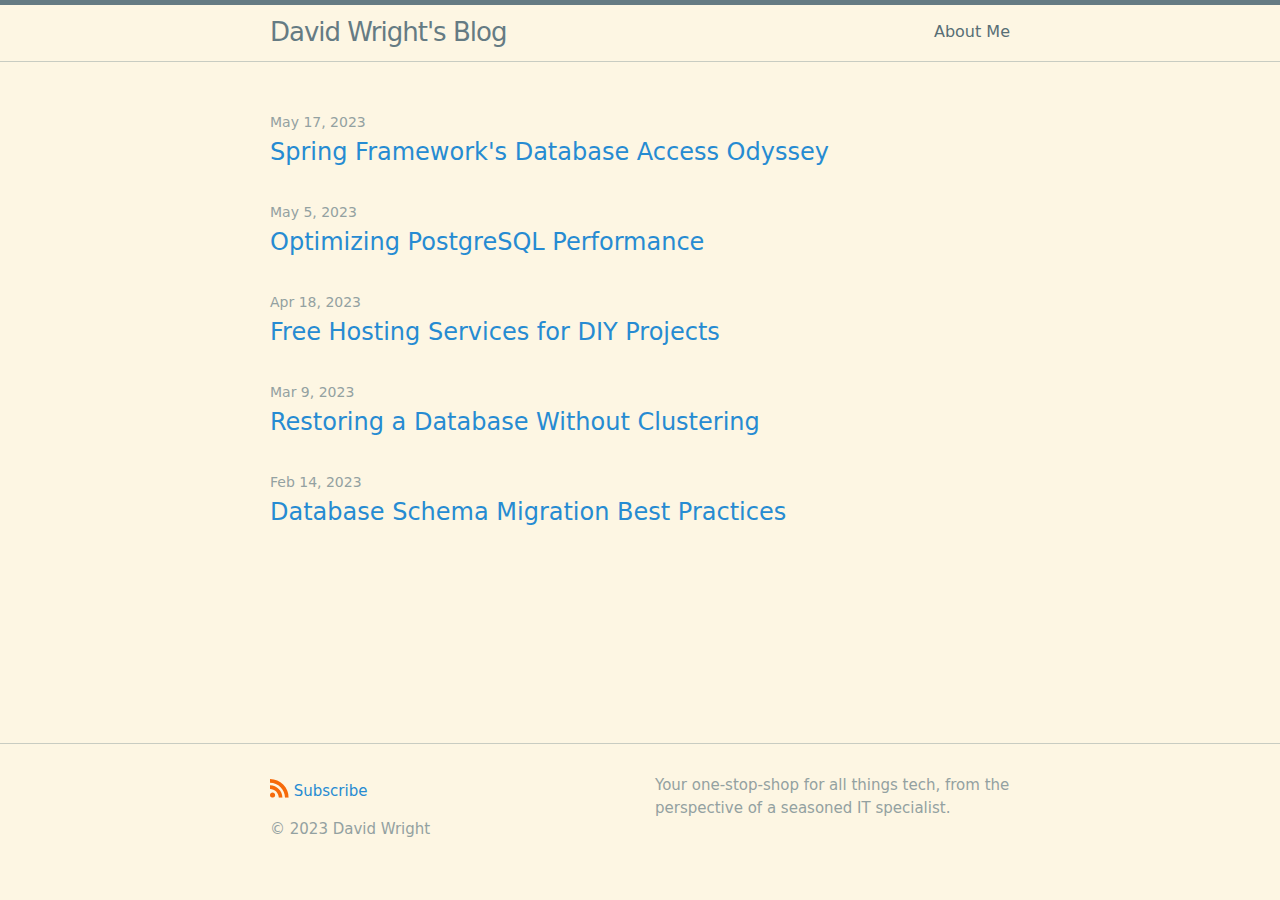
<file: index.html>
<!DOCTYPE html>
<html lang="en"><head>
  <meta charset="utf-8">
  <meta http-equiv="X-UA-Compatible" content="IE=edge">
  <meta name="viewport" content="width=device-width, initial-scale=1"><!-- Begin Jekyll SEO tag v2.8.0 -->
<title>David Wright’s Blog | Your one-stop-shop for all things tech, from the perspective of a seasoned IT specialist.</title>
<meta name="generator" content="Jekyll v4.3.2" />
<meta property="og:title" content="David Wright’s Blog" />
<meta name="author" content="David Wright" />
<meta property="og:locale" content="en_US" />
<meta name="description" content="Your one-stop-shop for all things tech, from the perspective of a seasoned IT specialist." />
<meta property="og:description" content="Your one-stop-shop for all things tech, from the perspective of a seasoned IT specialist." />
<link rel="canonical" href="https://daviddiy.github.io/" />
<meta property="og:url" content="https://daviddiy.github.io/" />
<meta property="og:site_name" content="David Wright’s Blog" />
<meta property="og:type" content="website" />
<meta name="twitter:card" content="summary" />
<meta property="twitter:title" content="David Wright’s Blog" />
<script type="application/ld+json">
{"@context":"https://schema.org","@type":"WebSite","author":{"@type":"Person","name":"David Wright","url":"https://daviddiy.github.io/about/"},"dateModified":"2023-03-10T13:17:41+01:00","description":"Your one-stop-shop for all things tech, from the perspective of a seasoned IT specialist.","headline":"David Wright’s Blog","name":"David Wright’s Blog","url":"https://daviddiy.github.io/"}</script>
<!-- End Jekyll SEO tag -->
<link rel="stylesheet" href="/assets/css/style.css"><link type="application/atom+xml" rel="alternate" href="https://daviddiy.github.io/feed.xml" title="David Wright&apos;s Blog" />
</head>
<body><header class="site-header">

  <div class="wrapper"><a class="site-title" rel="author" href="/">David Wright&#39;s Blog</a><nav class="site-nav">
        <input type="checkbox" id="nav-trigger" class="nav-trigger" />
        <label for="nav-trigger">
          <span class="menu-icon">
            <svg viewBox="0 0 18 15" width="18px" height="15px">
              <path d="M18,1.484c0,0.82-0.665,1.484-1.484,1.484H1.484C0.665,2.969,0,2.304,0,1.484l0,0C0,0.665,0.665,0,1.484,0 h15.032C17.335,0,18,0.665,18,1.484L18,1.484z M18,7.516C18,8.335,17.335,9,16.516,9H1.484C0.665,9,0,8.335,0,7.516l0,0 c0-0.82,0.665-1.484,1.484-1.484h15.032C17.335,6.031,18,6.696,18,7.516L18,7.516z M18,13.516C18,14.335,17.335,15,16.516,15H1.484 C0.665,15,0,14.335,0,13.516l0,0c0-0.82,0.665-1.483,1.484-1.483h15.032C17.335,12.031,18,12.695,18,13.516L18,13.516z"/>
            </svg>
          </span>
        </label>

        <div class="trigger"><a class="page-link" href="/about/">About Me</a></div>
      </nav></div>
</header>
<main class="page-content" aria-label="Content">
      <div class="wrapper">
        <div class="home">



  <ul class="post-list"><li>
        <span class="post-meta">May 17, 2023</span>
        <h3>
          <a class="post-link" href="/2023/05/17/spring-framework-database-access-odyssey.html">
            Spring Framework&#39;s Database Access Odyssey
          </a>
        </h3></li><li>
        <span class="post-meta">May 5, 2023</span>
        <h3>
          <a class="post-link" href="/2023/05/05/optimizing-postgre-performance.html">
            Optimizing PostgreSQL Performance
          </a>
        </h3></li><li>
        <span class="post-meta">Apr 18, 2023</span>
        <h3>
          <a class="post-link" href="/2023/04/18/free-hosting-services-for-diy-projects.html">
            Free Hosting Services for DIY Projects
          </a>
        </h3></li><li>
        <span class="post-meta">Mar 9, 2023</span>
        <h3>
          <a class="post-link" href="/2023/03/09/the-challenge-of-restoring-a-non-clustered-database.html">
            Restoring a Database Without Clustering
          </a>
        </h3></li><li>
        <span class="post-meta">Feb 14, 2023</span>
        <h3>
          <a class="post-link" href="/2023/02/14/database-schema-migration-best-practices.html">
            Database Schema Migration Best Practices
          </a>
        </h3></li></ul>

    </div>

      </div>
    </main><footer class="site-footer h-card">
  <data class="u-url" href="/"></data>

  <div class="wrapper">

    <div class="footer-col-wrapper">
      <div class="footer-col">
        <p class="feed-subscribe">
          <a href="https://daviddiy.github.io/feed.xml">
            <svg class="svg-icon orange">
              <use xlink:href="/assets/minima-social-icons.svg#rss"></use>
            </svg><span>Subscribe</span>
          </a>
        </p>
        <ul class="contact-list">
          <li class="p-name">© 2023 David Wright</li>
          
        </ul>
      </div>
      <div class="footer-col">
        <p>Your one-stop-shop for all things tech, from the perspective of a seasoned IT specialist.
</p>
      </div>
    </div>

    <div class="social-links"><ul class="social-media-list"></ul>
</div>

  </div>

</footer>
</body>

</html>
</file>
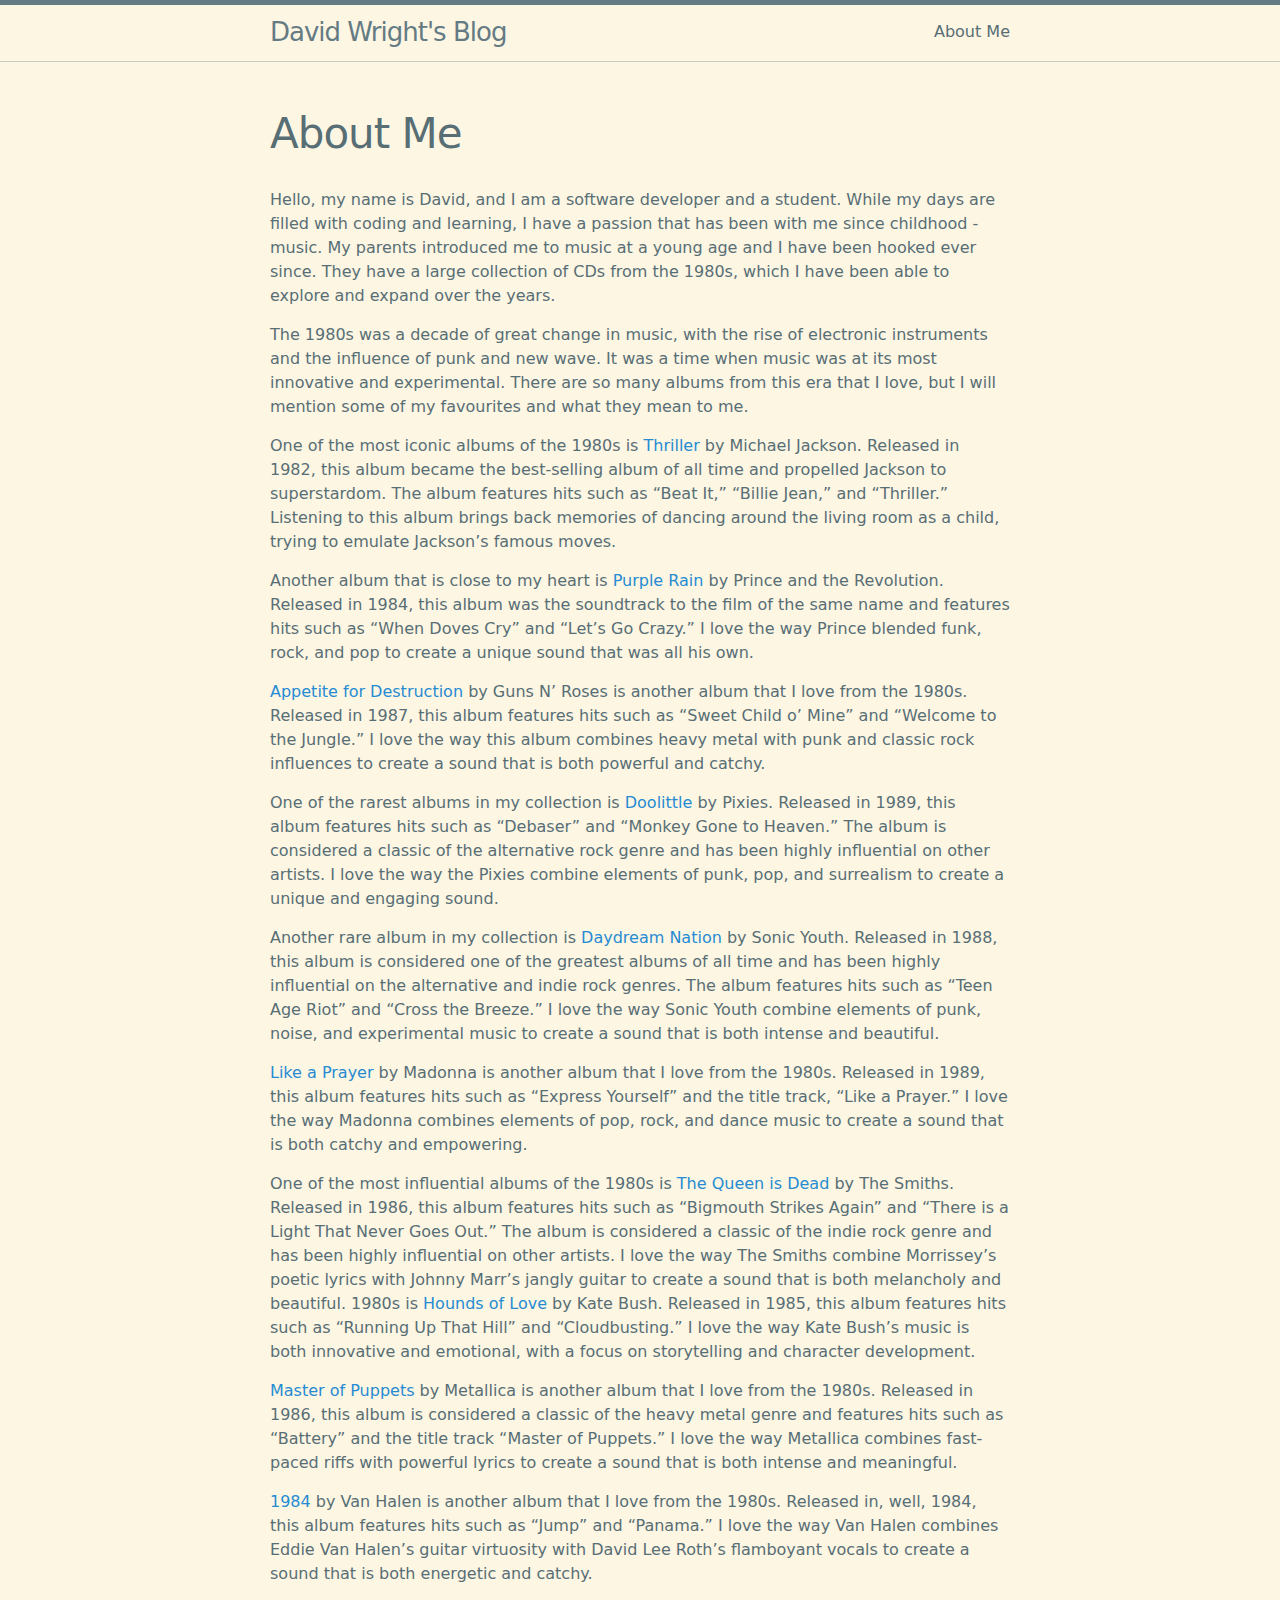
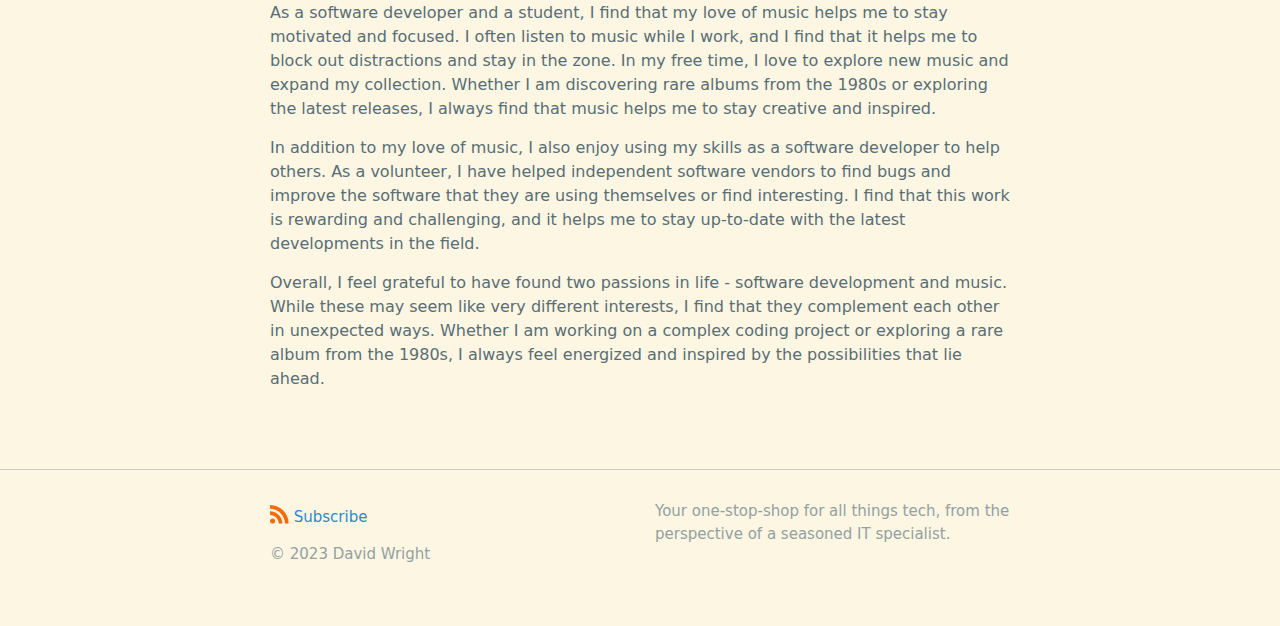
<file: about/index.html>
<!DOCTYPE html>
<html lang="en"><head>
  <meta charset="utf-8">
  <meta http-equiv="X-UA-Compatible" content="IE=edge">
  <meta name="viewport" content="width=device-width, initial-scale=1"><!-- Begin Jekyll SEO tag v2.8.0 -->
<title>About Me | David Wright’s Blog</title>
<meta name="generator" content="Jekyll v4.3.2" />
<meta property="og:title" content="About Me" />
<meta name="author" content="David Wright" />
<meta property="og:locale" content="en_US" />
<meta name="description" content="The Intersection of Music and Software Development in My Life" />
<meta property="og:description" content="The Intersection of Music and Software Development in My Life" />
<link rel="canonical" href="https://daviddiy.github.io/about/" />
<meta property="og:url" content="https://daviddiy.github.io/about/" />
<meta property="og:site_name" content="David Wright’s Blog" />
<meta property="og:type" content="website" />
<meta name="twitter:card" content="summary" />
<meta property="twitter:title" content="About Me" />
<script type="application/ld+json">
{"@context":"https://schema.org","@type":"WebSite","author":{"@type":"Person","name":"David Wright","url":"https://daviddiy.github.io/about/"},"dateModified":"2023-05-10T17:25:38+02:00","description":"The Intersection of Music and Software Development in My Life","headline":"About Me","name":"David Wright’s Blog","url":"https://daviddiy.github.io/about/"}</script>
<!-- End Jekyll SEO tag -->
<link rel="stylesheet" href="/assets/css/style.css"><link type="application/atom+xml" rel="alternate" href="https://daviddiy.github.io/feed.xml" title="David Wright&apos;s Blog" />
</head>
<body><header class="site-header">

  <div class="wrapper"><a class="site-title" rel="author" href="/">David Wright&#39;s Blog</a><nav class="site-nav">
        <input type="checkbox" id="nav-trigger" class="nav-trigger" />
        <label for="nav-trigger">
          <span class="menu-icon">
            <svg viewBox="0 0 18 15" width="18px" height="15px">
              <path d="M18,1.484c0,0.82-0.665,1.484-1.484,1.484H1.484C0.665,2.969,0,2.304,0,1.484l0,0C0,0.665,0.665,0,1.484,0 h15.032C17.335,0,18,0.665,18,1.484L18,1.484z M18,7.516C18,8.335,17.335,9,16.516,9H1.484C0.665,9,0,8.335,0,7.516l0,0 c0-0.82,0.665-1.484,1.484-1.484h15.032C17.335,6.031,18,6.696,18,7.516L18,7.516z M18,13.516C18,14.335,17.335,15,16.516,15H1.484 C0.665,15,0,14.335,0,13.516l0,0c0-0.82,0.665-1.483,1.484-1.483h15.032C17.335,12.031,18,12.695,18,13.516L18,13.516z"/>
            </svg>
          </span>
        </label>

        <div class="trigger"><a class="page-link" href="/about/">About Me</a></div>
      </nav></div>
</header>
<main class="page-content" aria-label="Content">
      <div class="wrapper">
        <article class="post">

  <header class="post-header">
    <h1 class="post-title">About Me</h1>
  </header>

  <div class="post-content">
    <p>Hello, my name is David, and I am a software developer and a student. While my days are filled with coding and learning, I have a passion that has been with me since childhood - music. My parents introduced me to music at a young age and I have been hooked ever since. They have a large collection of CDs from the 1980s, which I have been able to explore and expand over the years.</p>

<p>The 1980s was a decade of great change in music, with the rise of electronic instruments and the influence of punk and new wave. It was a time when music was at its most innovative and experimental. There are so many albums from this era that I love, but I will mention some of my favourites and what they mean to me.</p>

<p>One of the most iconic albums of the 1980s is <a href="https://www.tagtuner.com/music/albums/Michael-Jackson/Thriller/album-v274967">Thriller</a> by Michael Jackson. Released in 1982, this album became the best-selling album of all time and propelled Jackson to superstardom. The album features hits such as “Beat It,” “Billie Jean,” and “Thriller.” Listening to this album brings back memories of dancing around the living room as a child, trying to emulate Jackson’s famous moves.</p>

<p>Another album that is close to my heart is <a href="https://www.tagtuner.com/music/albums/Prince/Purple-Rain/album-v21918ce">Purple Rain</a> by Prince and the Revolution. Released in 1984, this album was the soundtrack to the film of the same name and features hits such as “When Doves Cry” and “Let’s Go Crazy.” I love the way Prince blended funk, rock, and pop to create a unique sound that was all his own.</p>

<p><a href="https://www.tagtuner.com/music/albums/Guns-N-Roses/Appetite-for-Destruction/album-v212b4a8">Appetite for Destruction</a> by Guns N’ Roses is another album that I love from the 1980s. Released in 1987, this album features hits such as “Sweet Child o’ Mine” and “Welcome to the Jungle.” I love the way this album combines heavy metal with punk and classic rock influences to create a sound that is both powerful and catchy.</p>

<p>One of the rarest albums in my collection is <a href="https://www.tagtuner.com/music/albums/Pixies/Doolittle/album-v2fc117">Doolittle</a> by Pixies. Released in 1989, this album features hits such as “Debaser” and “Monkey Gone to Heaven.” The album is considered a classic of the alternative rock genre and has been highly influential on other artists. I love the way the Pixies combine elements of punk, pop, and surrealism to create a unique and engaging sound.</p>

<p>Another rare album in my collection is <a href="https://www.tagtuner.com/music/albums/Sonic-Youth/Daydream-Nation/album-v21063b5">Daydream Nation</a> by Sonic Youth. Released in 1988, this album is considered one of the greatest albums of all time and has been highly influential on the alternative and indie rock genres. The album features hits such as “Teen Age Riot” and “Cross the Breeze.” I love the way Sonic Youth combine elements of punk, noise, and experimental music to create a sound that is both intense and beautiful.</p>

<p><a href="https://www.tagtuner.com/music/albums/Madonna/Like-A-Prayer/album-v284c29">Like a Prayer</a> by Madonna is another album that I love from the 1980s. Released in 1989, this album features hits such as “Express Yourself” and the title track, “Like a Prayer.” I love the way Madonna combines elements of pop, rock, and dance music to create a sound that is both catchy and empowering.</p>

<p>One of the most influential albums of the 1980s is <a href="https://www.tagtuner.com/music/albums/The-Smiths/The-Queen-Is-Dead/album-v213f38b">The Queen is Dead</a> by The Smiths. Released in 1986, this album features hits such as “Bigmouth Strikes Again” and “There is a Light That Never Goes Out.” The album is considered a classic of the indie rock genre and has been highly influential on other artists. I love the way The Smiths combine Morrissey’s poetic lyrics with Johnny Marr’s jangly guitar to create a sound that is both melancholy and beautiful.
1980s is <a href="https://www.tagtuner.com/music/albums/Kate-Bush/Hounds-Of-Love/album-v2160e60">Hounds of Love</a> by Kate Bush. Released in 1985, this album features hits such as “Running Up That Hill” and “Cloudbusting.” I love the way Kate Bush’s music is both innovative and emotional, with a focus on storytelling and character development.</p>

<p><a href="https://www.tagtuner.com/music/albums/Metallica/Master-Of-Puppets/album-v210e9ef">Master of Puppets</a> by Metallica is another album that I love from the 1980s. Released in 1986, this album is considered a classic of the heavy metal genre and features hits such as “Battery” and the title track “Master of Puppets.” I love the way Metallica combines fast-paced riffs with powerful lyrics to create a sound that is both intense and meaningful.</p>

<p><a href="https://www.tagtuner.com/music/albums/Van-Halen/1984/album-v2149134">1984</a> by Van Halen is another album that I love from the 1980s. Released in, well, 1984, this album features hits such as “Jump” and “Panama.” I love the way Van Halen combines Eddie Van Halen’s guitar virtuosity with David Lee Roth’s flamboyant vocals to create a sound that is both energetic and catchy.</p>

<p>As a software developer and a student, I find that my love of music helps me to stay motivated and focused. I often listen to music while I work, and I find that it helps me to block out distractions and stay in the zone. In my free time, I love to explore new music and expand my collection. Whether I am discovering rare albums from the 1980s or exploring the latest releases, I always find that music helps me to stay creative and inspired.</p>

<p>In addition to my love of music, I also enjoy using my skills as a software developer to help others. As a volunteer, I have helped independent software vendors to find bugs and improve the software that they are using themselves or find interesting. I find that this work is rewarding and challenging, and it helps me to stay up-to-date with the latest developments in the field.</p>

<p>Overall, I feel grateful to have found two passions in life - software development and music. While these may seem like very different interests, I find that they complement each other in unexpected ways. Whether I am working on a complex coding project or exploring a rare album from the 1980s, I always feel energized and inspired by the possibilities that lie ahead.</p>


  </div>

</article>

      </div>
    </main><footer class="site-footer h-card">
  <data class="u-url" href="/"></data>

  <div class="wrapper">

    <div class="footer-col-wrapper">
      <div class="footer-col">
        <p class="feed-subscribe">
          <a href="https://daviddiy.github.io/feed.xml">
            <svg class="svg-icon orange">
              <use xlink:href="/assets/minima-social-icons.svg#rss"></use>
            </svg><span>Subscribe</span>
          </a>
        </p>
        <ul class="contact-list">
          <li class="p-name">© 2023 David Wright</li>
          
        </ul>
      </div>
      <div class="footer-col">
        <p>Your one-stop-shop for all things tech, from the perspective of a seasoned IT specialist.
</p>
      </div>
    </div>

    <div class="social-links"><ul class="social-media-list"></ul>
</div>

  </div>

</footer>
</body>

</html>
</file>
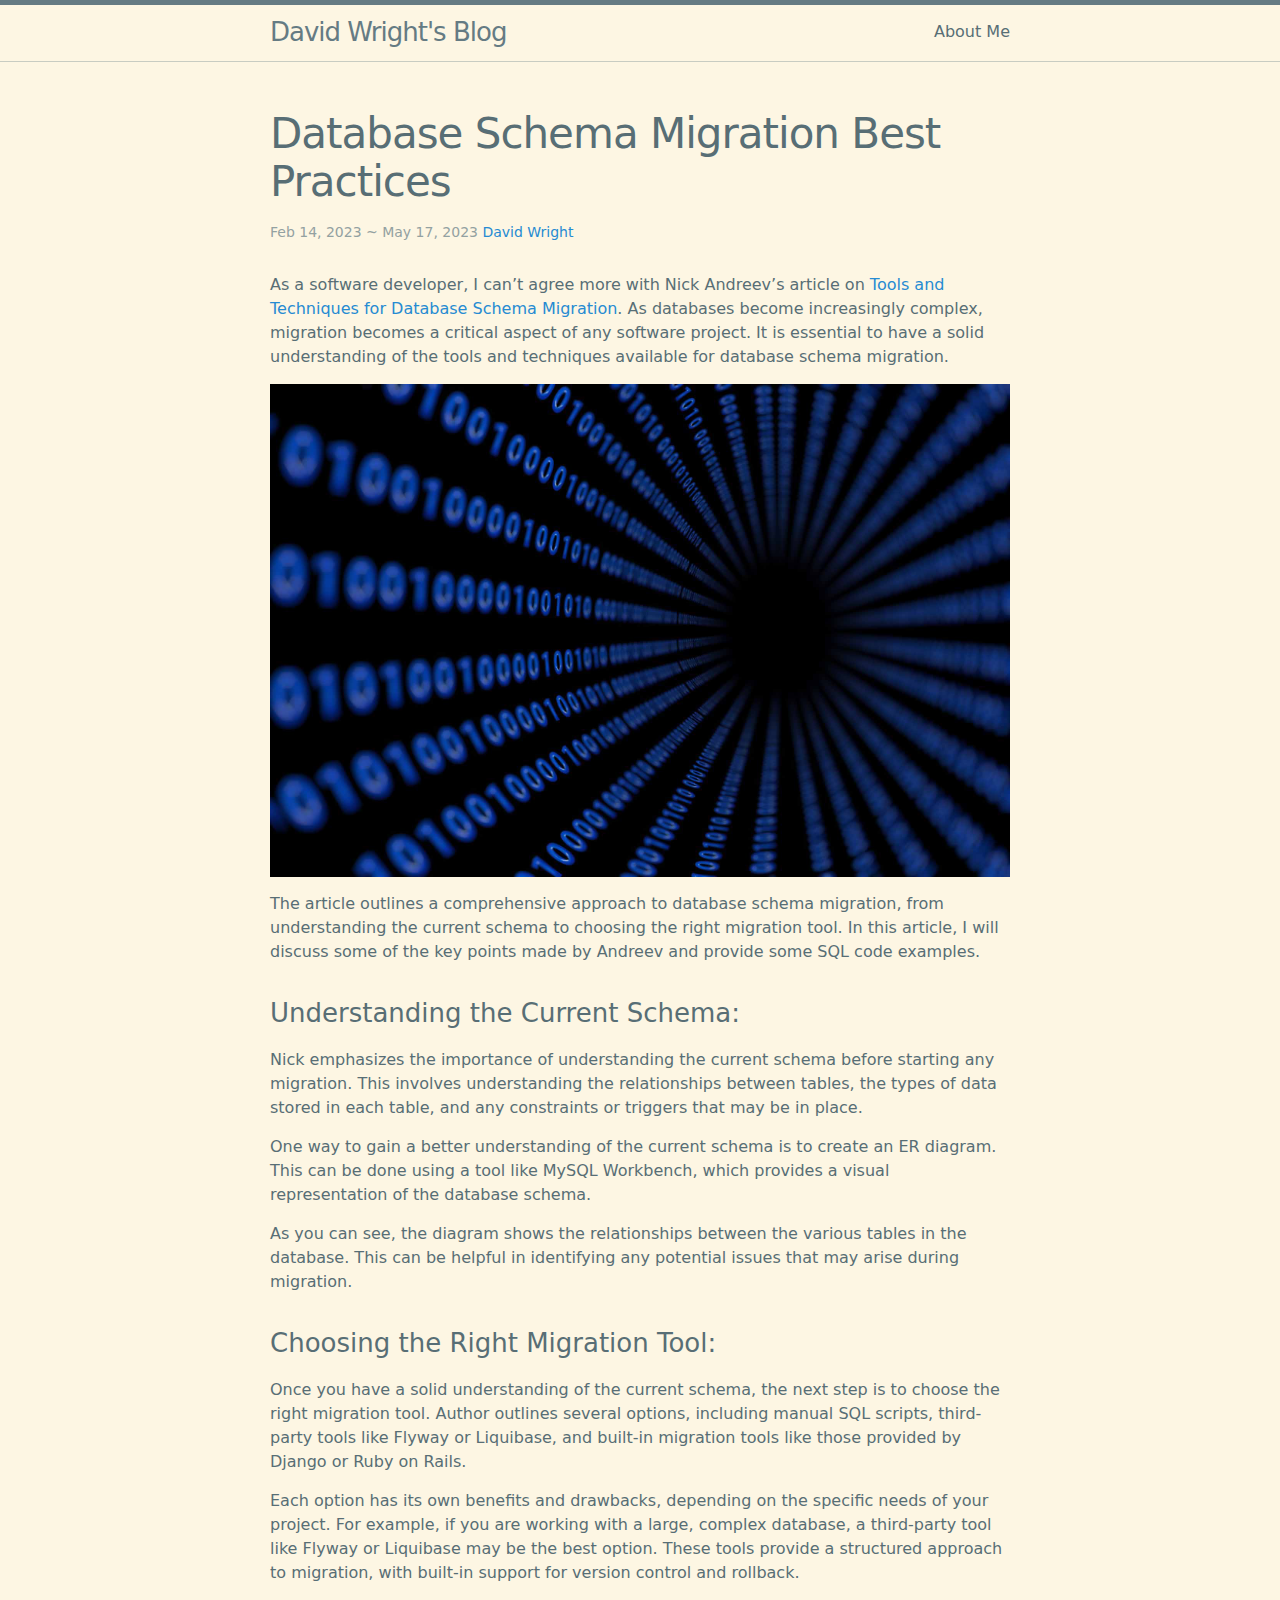
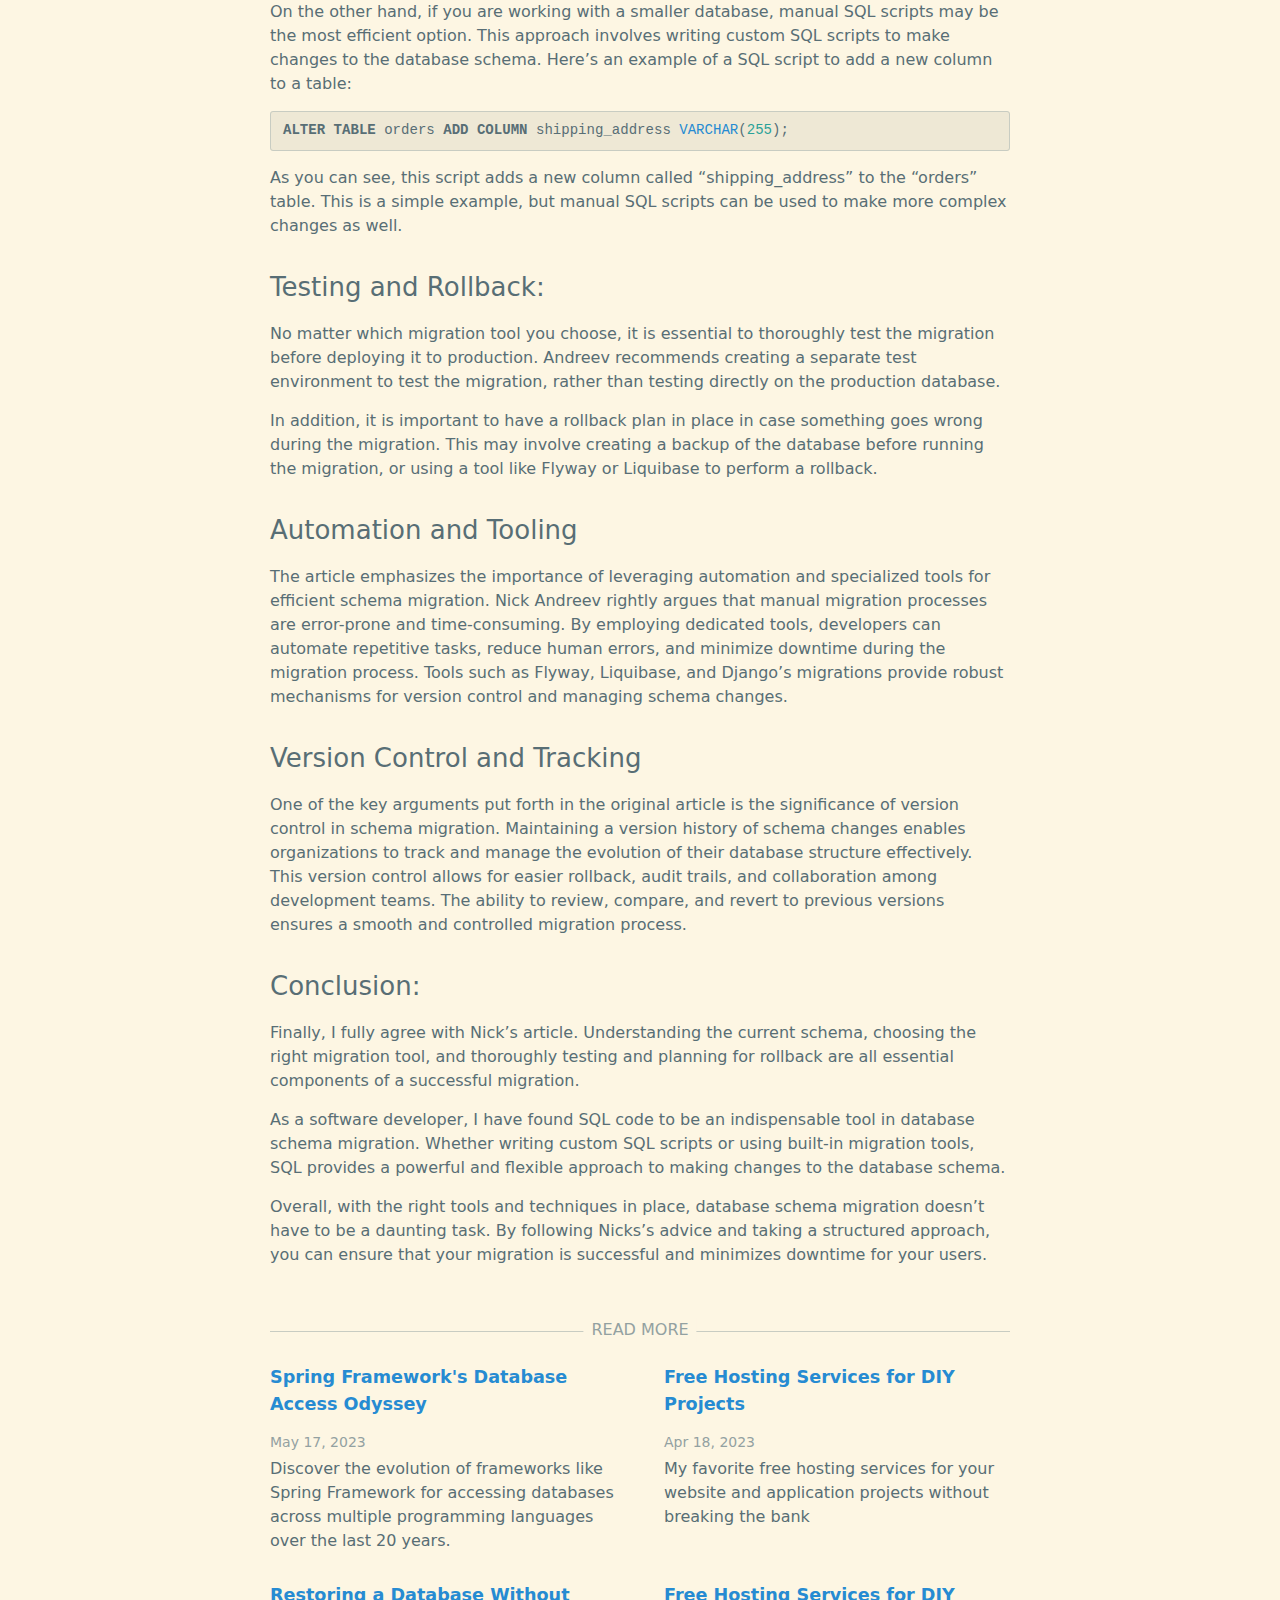
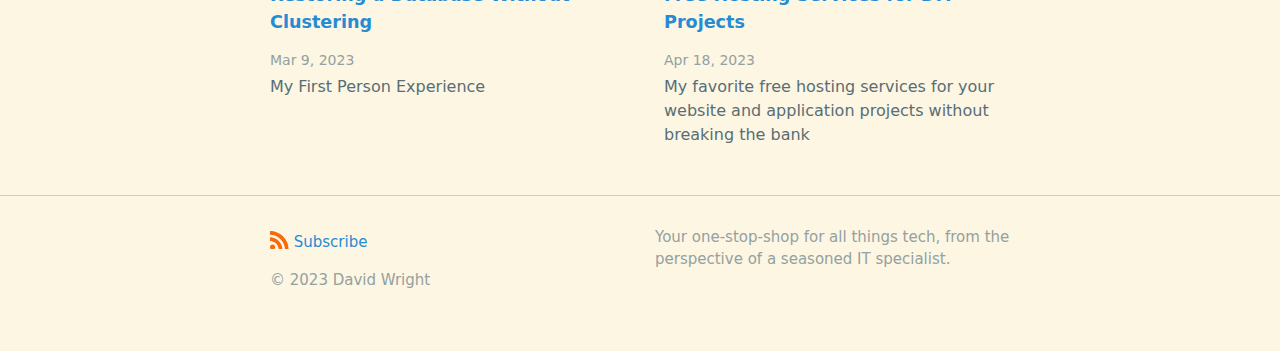
<file: 2023/02/14/database-schema-migration-best-practices.html>
<!DOCTYPE html>
<html lang="en"><head>
  <meta charset="utf-8">
  <meta http-equiv="X-UA-Compatible" content="IE=edge">
  <meta name="viewport" content="width=device-width, initial-scale=1"><!-- Begin Jekyll SEO tag v2.8.0 -->
<title>Database Schema Migration Best Practices | David Wright’s Blog</title>
<meta name="generator" content="Jekyll v4.3.2" />
<meta property="og:title" content="Database Schema Migration Best Practices" />
<meta name="author" content="David Wright" />
<meta property="og:locale" content="en_US" />
<meta name="description" content="Real-Life Examples of Database Schema Migration Gone Right" />
<meta property="og:description" content="Real-Life Examples of Database Schema Migration Gone Right" />
<link rel="canonical" href="https://daviddiy.github.io/2023/02/14/database-schema-migration-best-practices.html" />
<meta property="og:url" content="https://daviddiy.github.io/2023/02/14/database-schema-migration-best-practices.html" />
<meta property="og:site_name" content="David Wright’s Blog" />
<meta property="og:image" content="https://daviddiy.github.io/assets/img/database-schema-abstract.jpg" />
<meta property="og:type" content="article" />
<meta property="article:published_time" content="2023-02-14T00:00:00+01:00" />
<meta name="twitter:card" content="summary_large_image" />
<meta property="twitter:image" content="https://daviddiy.github.io/assets/img/database-schema-abstract.jpg" />
<meta property="twitter:title" content="Database Schema Migration Best Practices" />
<script type="application/ld+json">
{"@context":"https://schema.org","@type":"BlogPosting","author":{"@type":"Person","name":"David Wright","url":"https://daviddiy.github.io/about/"},"dateModified":"2023-05-18T19:21:11+02:00","datePublished":"2023-02-14T00:00:00+01:00","description":"Real-Life Examples of Database Schema Migration Gone Right","headline":"Database Schema Migration Best Practices","image":"https://daviddiy.github.io/assets/img/database-schema-abstract.jpg","mainEntityOfPage":{"@type":"WebPage","@id":"https://daviddiy.github.io/2023/02/14/database-schema-migration-best-practices.html"},"url":"https://daviddiy.github.io/2023/02/14/database-schema-migration-best-practices.html"}</script>
<!-- End Jekyll SEO tag -->
<link rel="stylesheet" href="/assets/css/style.css"><link type="application/atom+xml" rel="alternate" href="https://daviddiy.github.io/feed.xml" title="David Wright&apos;s Blog" />
</head>
<body><header class="site-header">

  <div class="wrapper"><a class="site-title" rel="author" href="/">David Wright&#39;s Blog</a><nav class="site-nav">
        <input type="checkbox" id="nav-trigger" class="nav-trigger" />
        <label for="nav-trigger">
          <span class="menu-icon">
            <svg viewBox="0 0 18 15" width="18px" height="15px">
              <path d="M18,1.484c0,0.82-0.665,1.484-1.484,1.484H1.484C0.665,2.969,0,2.304,0,1.484l0,0C0,0.665,0.665,0,1.484,0 h15.032C17.335,0,18,0.665,18,1.484L18,1.484z M18,7.516C18,8.335,17.335,9,16.516,9H1.484C0.665,9,0,8.335,0,7.516l0,0 c0-0.82,0.665-1.484,1.484-1.484h15.032C17.335,6.031,18,6.696,18,7.516L18,7.516z M18,13.516C18,14.335,17.335,15,16.516,15H1.484 C0.665,15,0,14.335,0,13.516l0,0c0-0.82,0.665-1.483,1.484-1.483h15.032C17.335,12.031,18,12.695,18,13.516L18,13.516z"/>
            </svg>
          </span>
        </label>

        <div class="trigger"><a class="page-link" href="/about/">About Me</a></div>
      </nav></div>
</header>
<main class="page-content" aria-label="Content">
      <div class="wrapper">
        <article class="post h-entry" itemscope itemtype="http://schema.org/BlogPosting">

    <header class="post-header">
        <h1 class="post-title p-name" itemprop="name headline">Database Schema Migration Best Practices</h1>
        <p class="post-meta"><time class="dt-published" datetime="2023-02-14T00:00:00+01:00" itemprop="datePublished">
                Feb 14, 2023
            </time>~<time class="dt-modified" datetime="2023-05-17T01:00:00+02:00" itemprop="dateModified">
                May 17, 2023
            </time>
            
            <span itemprop="author" itemscope itemtype="http://schema.org/Person">
            <span class="p-author h-card" itemprop="name">
                
                    <a itemprop="url" href="https://daviddiy.github.io/about/">David Wright</a>
                
            </span>
          </span>
            </p>
    </header>

    <div class="post-content e-content" itemprop="articleBody">
        <p>As a software developer, I can’t agree more with Nick Andreev’s article on <a href="https://www.nickandreev.ru/tools-and-techniques-for-database-schema-migration.php">Tools and Techniques for Database Schema Migration</a>. As databases become increasingly complex, migration becomes a critical aspect of any software project. It is essential to have a solid understanding of the tools and techniques available for database schema migration.</p>

<p><img src="/assets/img/database-schema-abstract.jpg" alt="Database schema abstract" class="img-responsive" itemprop="image" /></p>

<p>The article outlines a comprehensive approach to database schema migration, from understanding the current schema to choosing the right migration tool. In this article, I will discuss some of the key points made by Andreev and provide some SQL code examples.</p>

<h3 id="understanding-the-current-schema">Understanding the Current Schema:</h3>

<p>Nick emphasizes the importance of understanding the current schema before starting any migration. This involves understanding the relationships between tables, the types of data stored in each table, and any constraints or triggers that may be in place.</p>

<p>One way to gain a better understanding of the current schema is to create an ER diagram. This can be done using a tool like MySQL Workbench, which provides a visual representation of the database schema.</p>

<p>As you can see, the diagram shows the relationships between the various tables in the database. This can be helpful in identifying any potential issues that may arise during migration.</p>

<h3 id="choosing-the-right-migration-tool">Choosing the Right Migration Tool:</h3>

<p>Once you have a solid understanding of the current schema, the next step is to choose the right migration tool. Author outlines several options, including manual SQL scripts, third-party tools like Flyway or Liquibase, and built-in migration tools like those provided by Django or Ruby on Rails.</p>

<p>Each option has its own benefits and drawbacks, depending on the specific needs of your project. For example, if you are working with a large, complex database, a third-party tool like Flyway or Liquibase may be the best option. These tools provide a structured approach to migration, with built-in support for version control and rollback.</p>

<p>On the other hand, if you are working with a smaller database, manual SQL scripts may be the most efficient option. This approach involves writing custom SQL scripts to make changes to the database schema. Here’s an example of a SQL script to add a new column to a table:</p>

<figure class="highlight"><pre><code class="language-sql" data-lang="sql"><span class="k">ALTER</span> <span class="k">TABLE</span> <span class="n">orders</span> <span class="k">ADD</span> <span class="k">COLUMN</span> <span class="n">shipping_address</span> <span class="nb">VARCHAR</span><span class="p">(</span><span class="mi">255</span><span class="p">);</span></code></pre></figure>

<p>As you can see, this script adds a new column called “shipping_address” to the “orders” table. This is a simple example, but manual SQL scripts can be used to make more complex changes as well.</p>

<h3 id="testing-and-rollback">Testing and Rollback:</h3>

<p>No matter which migration tool you choose, it is essential to thoroughly test the migration before deploying it to production. Andreev recommends creating a separate test environment to test the migration, rather than testing directly on the production database.</p>

<p>In addition, it is important to have a rollback plan in place in case something goes wrong during the migration. This may involve creating a backup of the database before running the migration, or using a tool like Flyway or Liquibase to perform a rollback.</p>

<h3 id="automation-and-tooling">Automation and Tooling</h3>

<p>The article emphasizes the importance of leveraging automation and specialized tools for efficient schema migration. Nick Andreev rightly argues that manual migration processes are error-prone and time-consuming. By employing dedicated tools, developers can automate repetitive tasks, reduce human errors, and minimize downtime during the migration process. Tools such as Flyway, Liquibase, and Django’s migrations provide robust mechanisms for version control and managing schema changes.</p>

<h3 id="version-control-and-tracking">Version Control and Tracking</h3>

<p>One of the key arguments put forth in the original article is the significance of version control in schema migration. Maintaining a version history of schema changes enables organizations to track and manage the evolution of their database structure effectively. This version control allows for easier rollback, audit trails, and collaboration among development teams. The ability to review, compare, and revert to previous versions ensures a smooth and controlled migration process.</p>

<h3 id="conclusion">Conclusion:</h3>

<p>Finally, I fully agree with Nick’s article. Understanding the current schema, choosing the right migration tool, and thoroughly testing and planning for rollback are all essential components of a successful migration.</p>

<p>As a software developer, I have found SQL code to be an indispensable tool in database schema migration. Whether writing custom SQL scripts or using built-in migration tools, SQL provides a powerful and flexible approach to making changes to the database schema.</p>

<p>Overall, with the right tools and techniques in place, database schema migration doesn’t have to be a daunting task. By following Nicks’s advice and taking a structured approach, you can ensure that your migration is successful and minimizes downtime for your users.</p>

    </div><div class="nav">
        
        
        
        <div class="item">
            <h4><a href="/2023/05/17/spring-framework-database-access-odyssey.html">Spring Framework's Database Access Odyssey</a></h4>
            <p class="post-meta"><time class="dt-published" datetime="2023-05-17T01:00:00+02:00" itemprop="datePublished">
                    May 17, 2023
                </time>
            </p>
            
            <p>Discover the evolution of frameworks like Spring Framework for accessing databases across multiple programming languages over the last 20 years.</p>
            
        </div>
        
        
        
        <div class="item">
            <h4><a href="/2023/04/18/free-hosting-services-for-diy-projects.html">Free Hosting Services for DIY Projects</a></h4>
            <p class="post-meta"><time class="dt-published" datetime="2023-04-18T01:00:00+02:00" itemprop="datePublished">
                    Apr 18, 2023
                </time>
            </p>
            
            <p>My favorite free hosting services for your website and application projects without breaking the bank</p>
            
        </div>
        
        
        
        
        <div class="item">
            <h4><a href="/2023/03/09/the-challenge-of-restoring-a-non-clustered-database.html">Restoring a Database Without Clustering</a></h4>
            <p class="post-meta"><time class="dt-published" datetime="2023-03-09T00:00:00+01:00" itemprop="datePublished">
                    Mar 9, 2023
                </time>
            </p>
            
            <p>My First Person Experience</p>
            
        </div>
        
        
        <div class="item">
            <h4><a href="/2023/04/18/free-hosting-services-for-diy-projects.html">Free Hosting Services for DIY Projects</a></h4>
            <p class="post-meta"><time class="dt-published" datetime="2023-04-18T01:00:00+02:00" itemprop="datePublished">
                    Apr 18, 2023
                </time>
            </p>
            
            <p>My favorite free hosting services for your website and application projects without breaking the bank</p>
            
        </div>
        
        
    </div>
</article>

      </div>
    </main><footer class="site-footer h-card">
  <data class="u-url" href="/"></data>

  <div class="wrapper">

    <div class="footer-col-wrapper">
      <div class="footer-col">
        <p class="feed-subscribe">
          <a href="https://daviddiy.github.io/feed.xml">
            <svg class="svg-icon orange">
              <use xlink:href="/assets/minima-social-icons.svg#rss"></use>
            </svg><span>Subscribe</span>
          </a>
        </p>
        <ul class="contact-list">
          <li class="p-name">© 2023 David Wright</li>
          
        </ul>
      </div>
      <div class="footer-col">
        <p>Your one-stop-shop for all things tech, from the perspective of a seasoned IT specialist.
</p>
      </div>
    </div>

    <div class="social-links"><ul class="social-media-list"></ul>
</div>

  </div>

</footer>
</body>

</html>
</file>
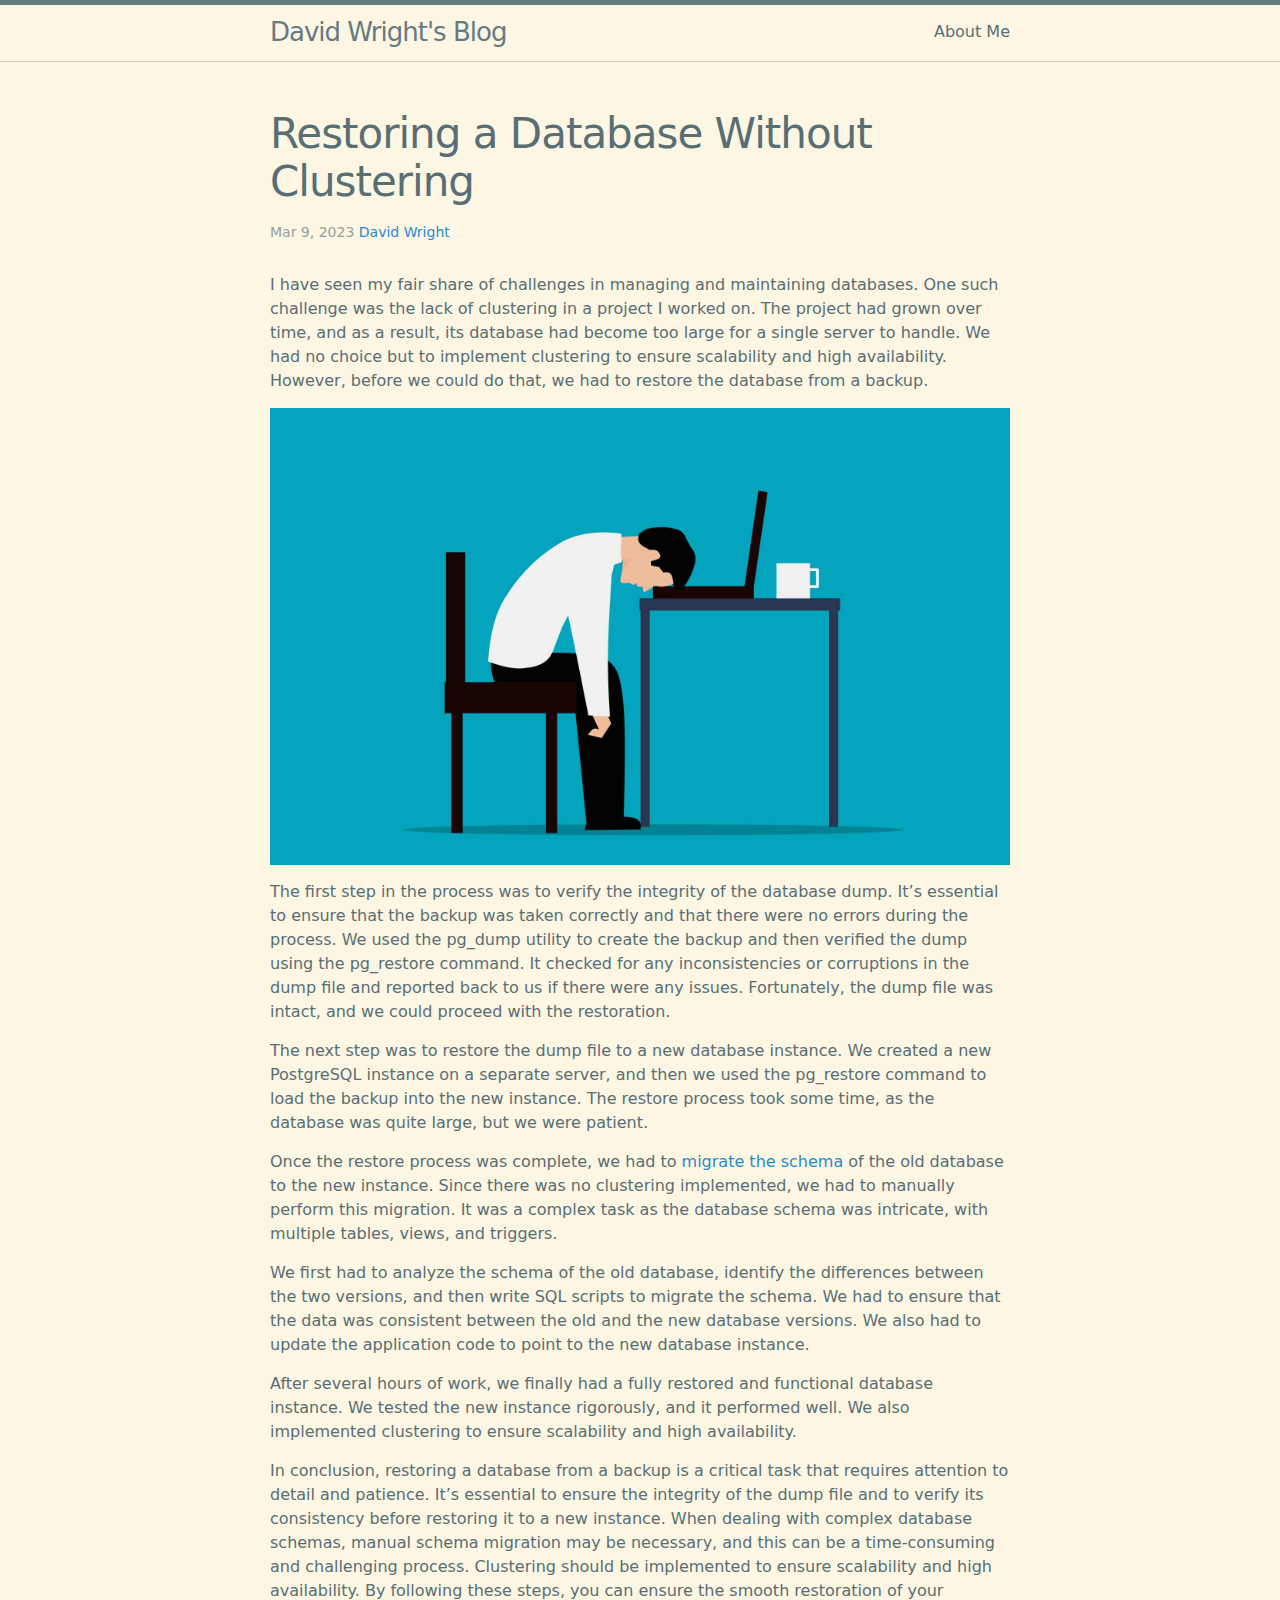
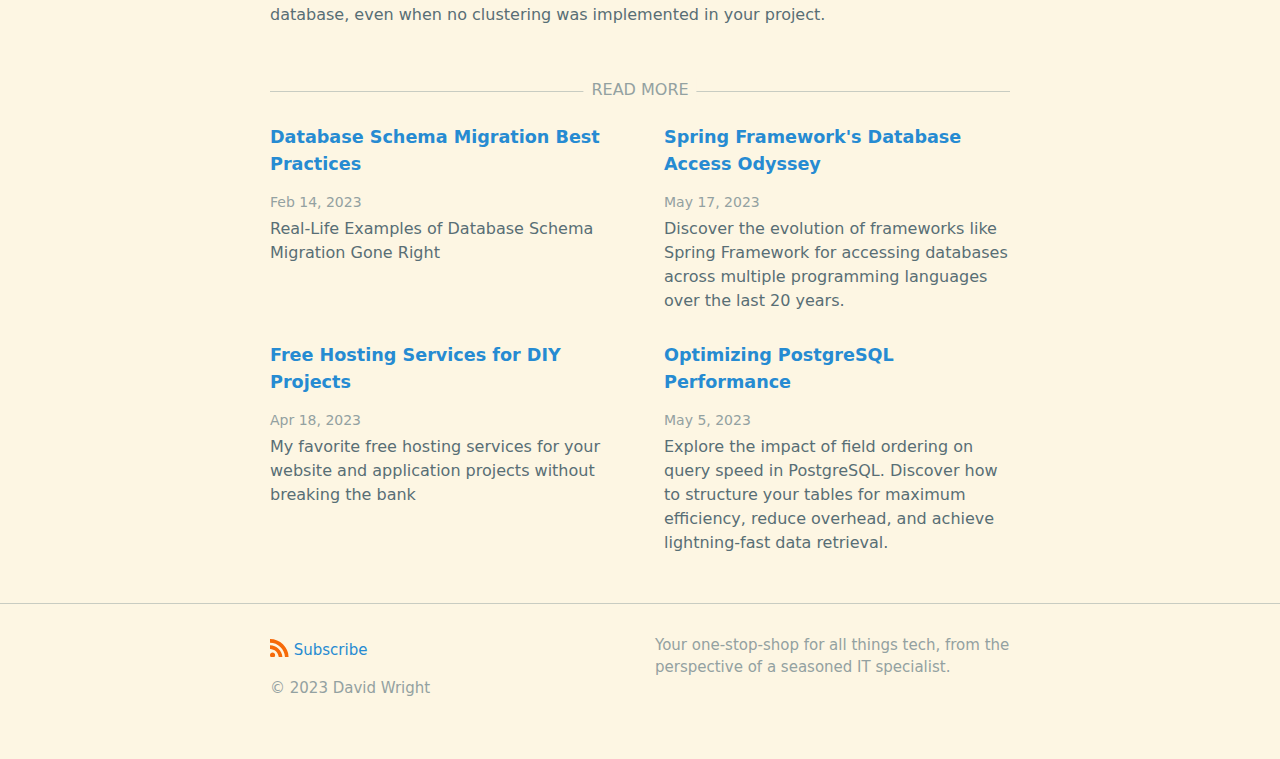
<file: 2023/03/09/the-challenge-of-restoring-a-non-clustered-database.html>
<!DOCTYPE html>
<html lang="en"><head>
  <meta charset="utf-8">
  <meta http-equiv="X-UA-Compatible" content="IE=edge">
  <meta name="viewport" content="width=device-width, initial-scale=1"><!-- Begin Jekyll SEO tag v2.8.0 -->
<title>Restoring a Database Without Clustering | David Wright’s Blog</title>
<meta name="generator" content="Jekyll v4.3.2" />
<meta property="og:title" content="Restoring a Database Without Clustering" />
<meta name="author" content="David Wright" />
<meta property="og:locale" content="en_US" />
<meta name="description" content="My First Person Experience" />
<meta property="og:description" content="My First Person Experience" />
<link rel="canonical" href="https://daviddiy.github.io/2023/03/09/the-challenge-of-restoring-a-non-clustered-database.html" />
<meta property="og:url" content="https://daviddiy.github.io/2023/03/09/the-challenge-of-restoring-a-non-clustered-database.html" />
<meta property="og:site_name" content="David Wright’s Blog" />
<meta property="og:image" content="https://daviddiy.github.io/assets/img/restoring-database-man-at-stress.jpg" />
<meta property="og:type" content="article" />
<meta property="article:published_time" content="2023-03-09T00:00:00+01:00" />
<meta name="twitter:card" content="summary_large_image" />
<meta property="twitter:image" content="https://daviddiy.github.io/assets/img/restoring-database-man-at-stress.jpg" />
<meta property="twitter:title" content="Restoring a Database Without Clustering" />
<script type="application/ld+json">
{"@context":"https://schema.org","@type":"BlogPosting","author":{"@type":"Person","name":"David Wright","url":"https://daviddiy.github.io/about/"},"dateModified":"2023-05-17T18:51:38+02:00","datePublished":"2023-03-09T00:00:00+01:00","description":"My First Person Experience","headline":"Restoring a Database Without Clustering","image":"https://daviddiy.github.io/assets/img/restoring-database-man-at-stress.jpg","mainEntityOfPage":{"@type":"WebPage","@id":"https://daviddiy.github.io/2023/03/09/the-challenge-of-restoring-a-non-clustered-database.html"},"url":"https://daviddiy.github.io/2023/03/09/the-challenge-of-restoring-a-non-clustered-database.html"}</script>
<!-- End Jekyll SEO tag -->
<link rel="stylesheet" href="/assets/css/style.css"><link type="application/atom+xml" rel="alternate" href="https://daviddiy.github.io/feed.xml" title="David Wright&apos;s Blog" />
</head>
<body><header class="site-header">

  <div class="wrapper"><a class="site-title" rel="author" href="/">David Wright&#39;s Blog</a><nav class="site-nav">
        <input type="checkbox" id="nav-trigger" class="nav-trigger" />
        <label for="nav-trigger">
          <span class="menu-icon">
            <svg viewBox="0 0 18 15" width="18px" height="15px">
              <path d="M18,1.484c0,0.82-0.665,1.484-1.484,1.484H1.484C0.665,2.969,0,2.304,0,1.484l0,0C0,0.665,0.665,0,1.484,0 h15.032C17.335,0,18,0.665,18,1.484L18,1.484z M18,7.516C18,8.335,17.335,9,16.516,9H1.484C0.665,9,0,8.335,0,7.516l0,0 c0-0.82,0.665-1.484,1.484-1.484h15.032C17.335,6.031,18,6.696,18,7.516L18,7.516z M18,13.516C18,14.335,17.335,15,16.516,15H1.484 C0.665,15,0,14.335,0,13.516l0,0c0-0.82,0.665-1.483,1.484-1.483h15.032C17.335,12.031,18,12.695,18,13.516L18,13.516z"/>
            </svg>
          </span>
        </label>

        <div class="trigger"><a class="page-link" href="/about/">About Me</a></div>
      </nav></div>
</header>
<main class="page-content" aria-label="Content">
      <div class="wrapper">
        <article class="post h-entry" itemscope itemtype="http://schema.org/BlogPosting">

    <header class="post-header">
        <h1 class="post-title p-name" itemprop="name headline">Restoring a Database Without Clustering</h1>
        <p class="post-meta"><time class="dt-published" datetime="2023-03-09T00:00:00+01:00" itemprop="datePublished">
                Mar 9, 2023
            </time>
            
            <span itemprop="author" itemscope itemtype="http://schema.org/Person">
            <span class="p-author h-card" itemprop="name">
                
                    <a itemprop="url" href="https://daviddiy.github.io/about/">David Wright</a>
                
            </span>
          </span>
            </p>
    </header>

    <div class="post-content e-content" itemprop="articleBody">
        <p>I have seen my fair share of challenges in managing and maintaining databases. One such challenge was the lack of clustering in a project I worked on. The project had grown over time, and as a result, its database had become too large for a single server to handle. We had no choice but to implement clustering to ensure scalability and high availability. However, before we could do that, we had to restore the database from a backup.</p>

<p><img src="/assets/img/restoring-database-man-at-stress.jpg" alt="Man at stress while restoring database" class="img-responsive" itemprop="image" /></p>

<p>The first step in the process was to verify the integrity of the database dump. It’s essential to ensure that the backup was taken correctly and that there were no errors during the process. We used the pg_dump utility to create the backup and then verified the dump using the pg_restore command. It checked for any inconsistencies or corruptions in the dump file and reported back to us if there were any issues. Fortunately, the dump file was intact, and we could proceed with the restoration.</p>

<p>The next step was to restore the dump file to a new database instance. We created a new PostgreSQL instance on a separate server, and then we used the pg_restore command to load the backup into the new instance. The restore process took some time, as the database was quite large, but we were patient.</p>

<p>Once the restore process was complete, we had to <a href="/2023/02/14/database-schema-migration-best-practices.html">migrate the schema</a> of the old database to the new instance. Since there was no clustering implemented, we had to manually perform this migration. It was a complex task as the database schema was intricate, with multiple tables, views, and triggers.</p>

<p>We first had to analyze the schema of the old database, identify the differences between the two versions, and then write SQL scripts to migrate the schema. We had to ensure that the data was consistent between the old and the new database versions. We also had to update the application code to point to the new database instance.</p>

<p>After several hours of work, we finally had a fully restored and functional database instance. We tested the new instance rigorously, and it performed well. We also implemented clustering to ensure scalability and high availability.</p>

<p>In conclusion, restoring a database from a backup is a critical task that requires attention to detail and patience. It’s essential to ensure the integrity of the dump file and to verify its consistency before restoring it to a new instance. When dealing with complex database schemas, manual schema migration may be necessary, and this can be a time-consuming and challenging process. Clustering should be implemented to ensure scalability and high availability. By following these steps, you can ensure the smooth restoration of your database, even when no clustering was implemented in your project.</p>

    </div><div class="nav">
        
        
        <div class="item">
            <h4><a href="/2023/02/14/database-schema-migration-best-practices.html">Database Schema Migration Best Practices</a></h4>
            <p class="post-meta"><time class="dt-published" datetime="2023-02-14T00:00:00+01:00" itemprop="datePublished">
                    Feb 14, 2023
                </time>
            </p>
            
            <p>Real-Life Examples of Database Schema Migration Gone Right</p>
            
        </div>
        
        
        
        <div class="item">
            <h4><a href="/2023/05/17/spring-framework-database-access-odyssey.html">Spring Framework's Database Access Odyssey</a></h4>
            <p class="post-meta"><time class="dt-published" datetime="2023-05-17T01:00:00+02:00" itemprop="datePublished">
                    May 17, 2023
                </time>
            </p>
            
            <p>Discover the evolution of frameworks like Spring Framework for accessing databases across multiple programming languages over the last 20 years.</p>
            
        </div>
        
        
        
        
        
        <div class="item">
            <h4><a href="/2023/04/18/free-hosting-services-for-diy-projects.html">Free Hosting Services for DIY Projects</a></h4>
            <p class="post-meta"><time class="dt-published" datetime="2023-04-18T01:00:00+02:00" itemprop="datePublished">
                    Apr 18, 2023
                </time>
            </p>
            
            <p>My favorite free hosting services for your website and application projects without breaking the bank</p>
            
        </div>
        
        
        <div class="item">
            <h4><a href="/2023/05/05/optimizing-postgre-performance.html">Optimizing PostgreSQL Performance</a></h4>
            <p class="post-meta"><time class="dt-published" datetime="2023-05-05T01:00:00+02:00" itemprop="datePublished">
                    May 5, 2023
                </time>
            </p>
            
            <p>Explore the impact of field ordering on query speed in PostgreSQL. Discover how to structure your tables for maximum efficiency, reduce overhead, and achieve lightning-fast data retrieval.</p>
            
        </div>
        
        
    </div>
</article>

      </div>
    </main><footer class="site-footer h-card">
  <data class="u-url" href="/"></data>

  <div class="wrapper">

    <div class="footer-col-wrapper">
      <div class="footer-col">
        <p class="feed-subscribe">
          <a href="https://daviddiy.github.io/feed.xml">
            <svg class="svg-icon orange">
              <use xlink:href="/assets/minima-social-icons.svg#rss"></use>
            </svg><span>Subscribe</span>
          </a>
        </p>
        <ul class="contact-list">
          <li class="p-name">© 2023 David Wright</li>
          
        </ul>
      </div>
      <div class="footer-col">
        <p>Your one-stop-shop for all things tech, from the perspective of a seasoned IT specialist.
</p>
      </div>
    </div>

    <div class="social-links"><ul class="social-media-list"></ul>
</div>

  </div>

</footer>
</body>

</html>
</file>
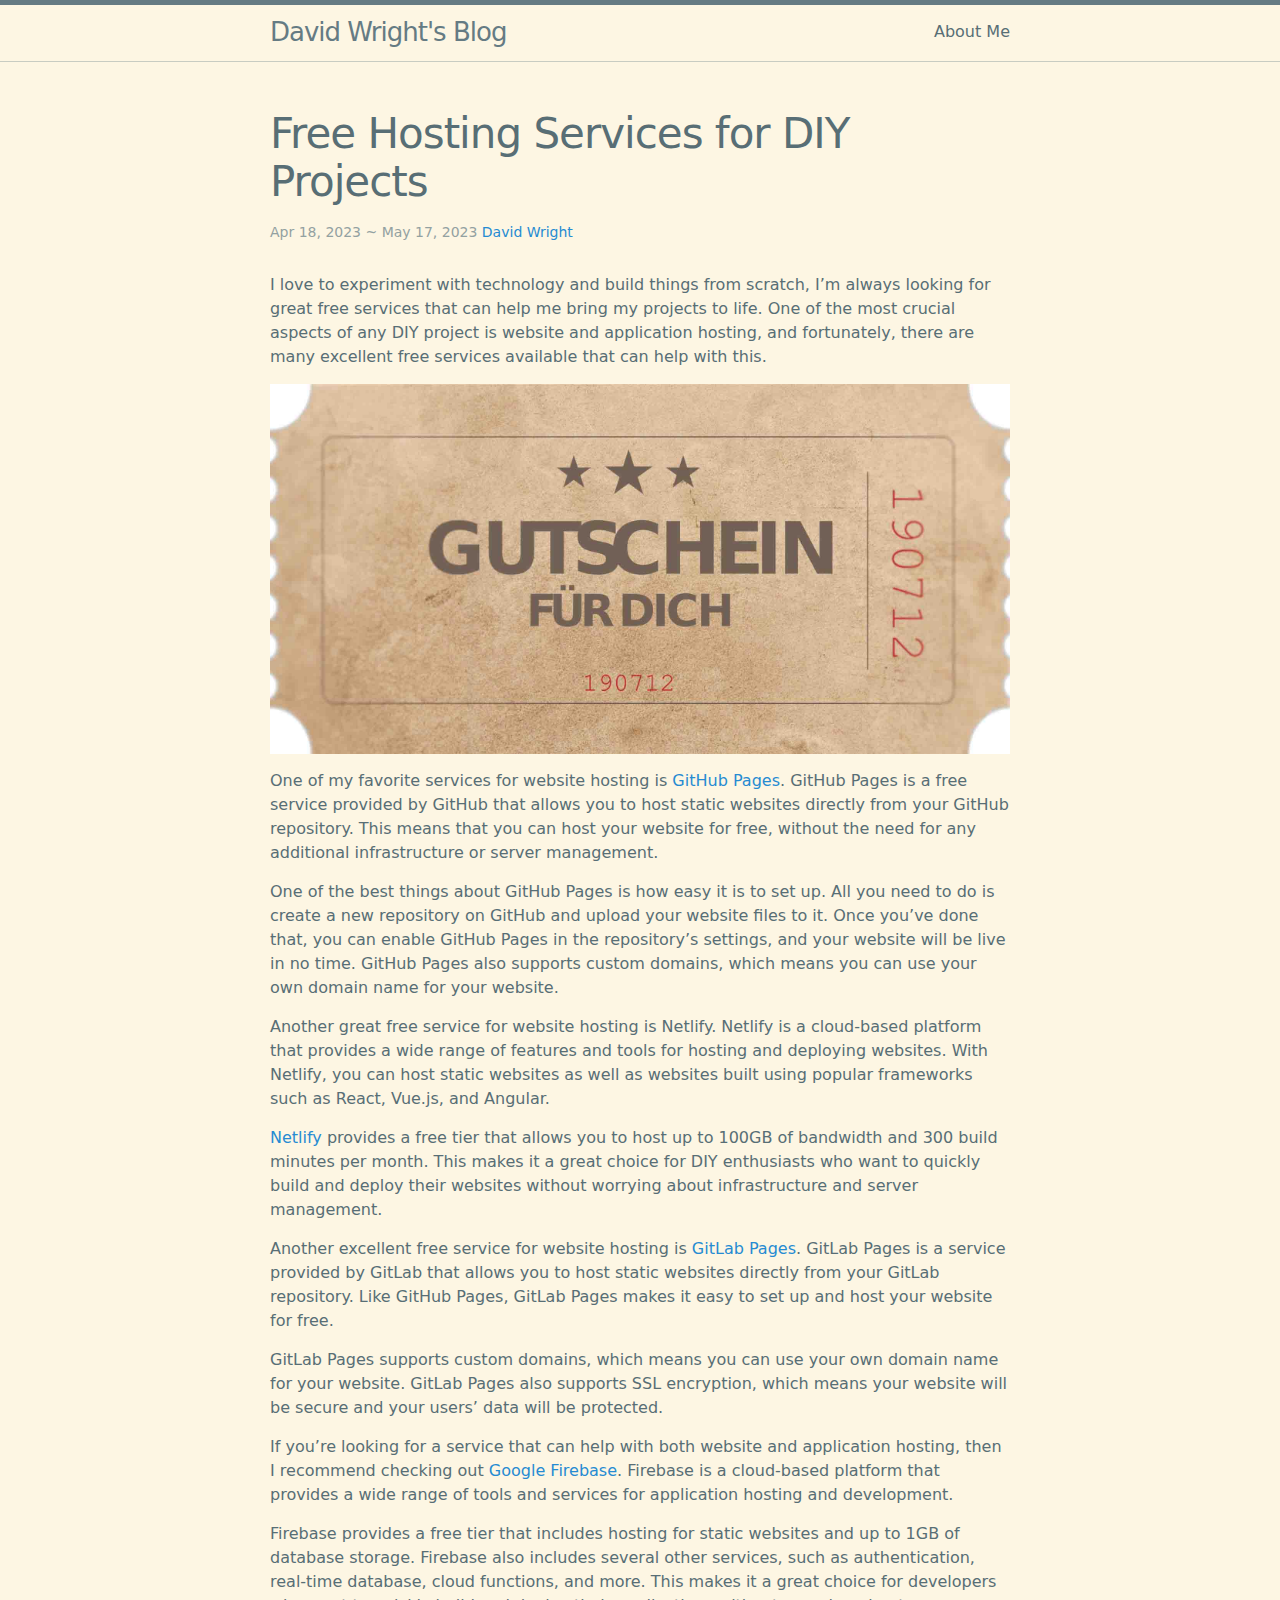
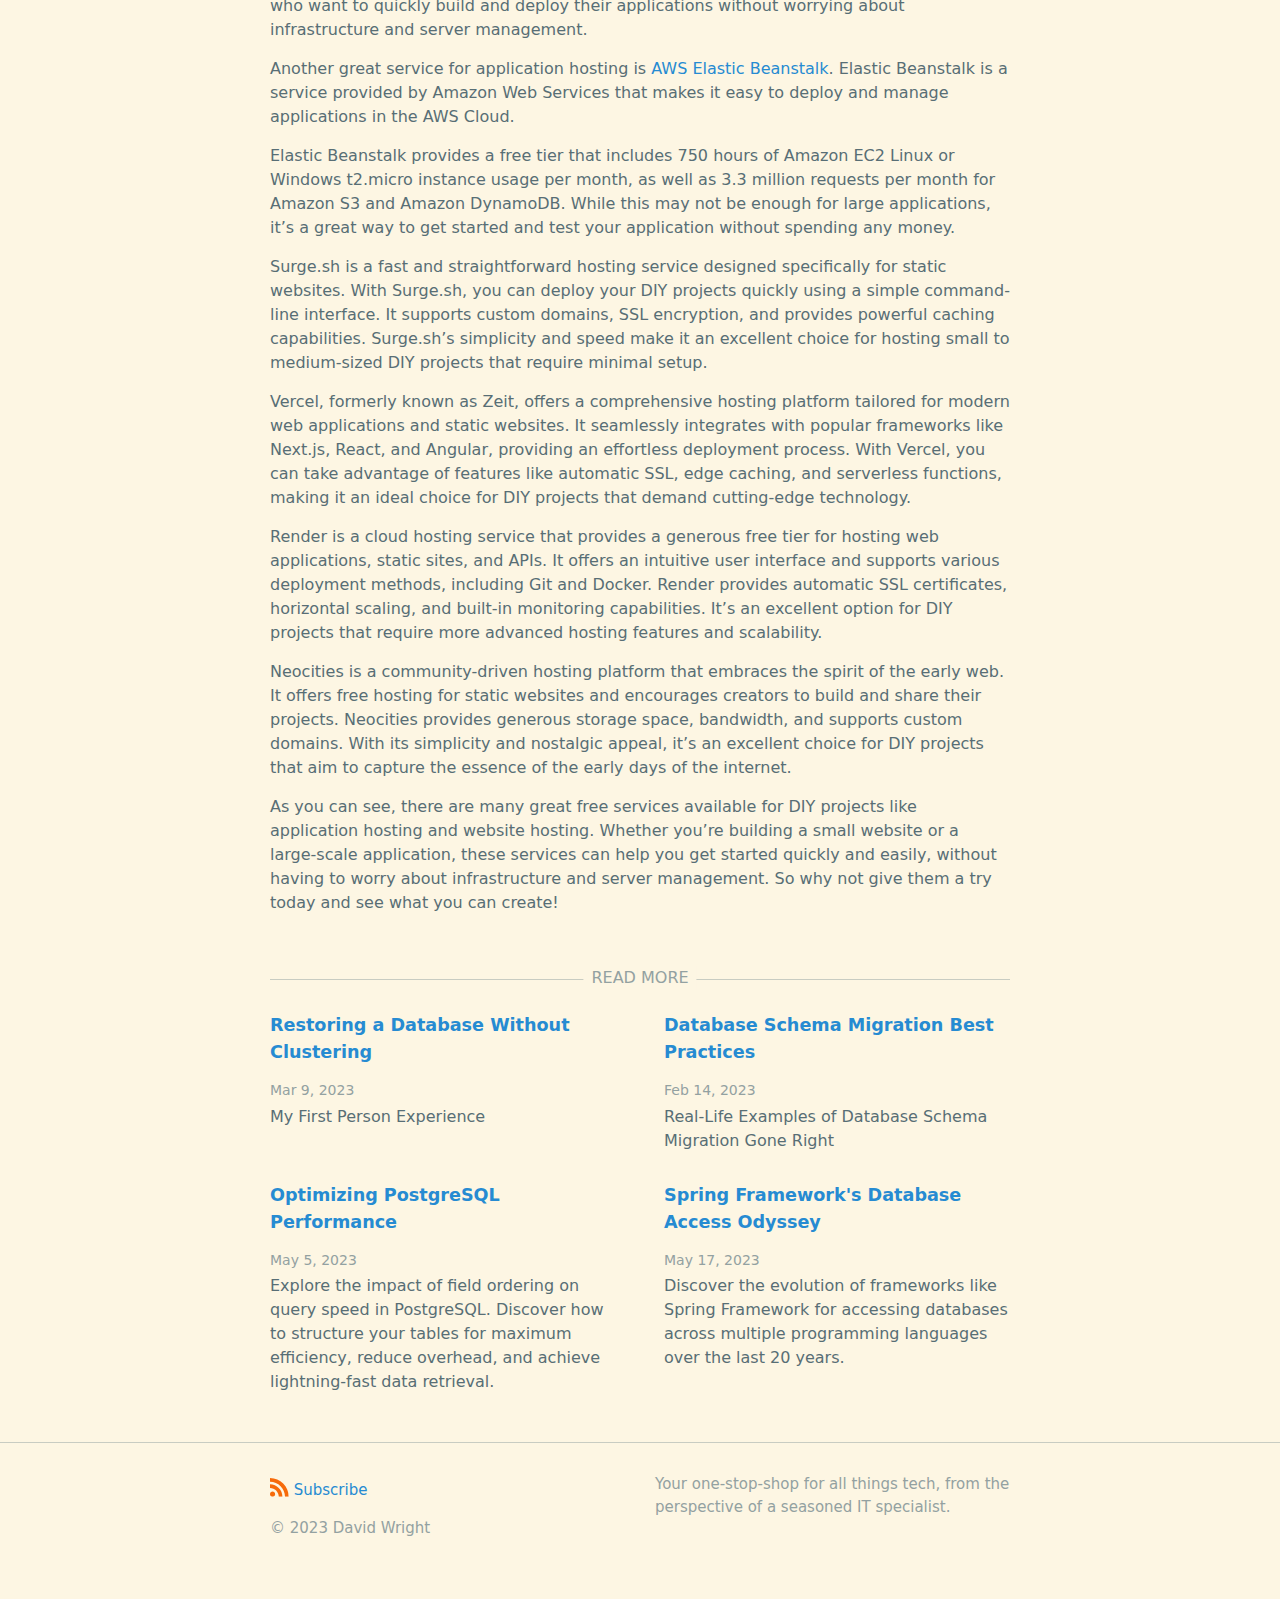
<file: 2023/04/18/free-hosting-services-for-diy-projects.html>
<!DOCTYPE html>
<html lang="en"><head>
  <meta charset="utf-8">
  <meta http-equiv="X-UA-Compatible" content="IE=edge">
  <meta name="viewport" content="width=device-width, initial-scale=1"><!-- Begin Jekyll SEO tag v2.8.0 -->
<title>Free Hosting Services for DIY Projects | David Wright’s Blog</title>
<meta name="generator" content="Jekyll v4.3.2" />
<meta property="og:title" content="Free Hosting Services for DIY Projects" />
<meta name="author" content="David Wright" />
<meta property="og:locale" content="en_US" />
<meta name="description" content="My favorite free hosting services for your website and application projects without breaking the bank" />
<meta property="og:description" content="My favorite free hosting services for your website and application projects without breaking the bank" />
<link rel="canonical" href="https://daviddiy.github.io/2023/04/18/free-hosting-services-for-diy-projects.html" />
<meta property="og:url" content="https://daviddiy.github.io/2023/04/18/free-hosting-services-for-diy-projects.html" />
<meta property="og:site_name" content="David Wright’s Blog" />
<meta property="og:image" content="https://daviddiy.github.io/assets/img/free-services-for-diy.jpg" />
<meta property="og:type" content="article" />
<meta property="article:published_time" content="2023-04-18T01:00:00+02:00" />
<meta name="twitter:card" content="summary_large_image" />
<meta property="twitter:image" content="https://daviddiy.github.io/assets/img/free-services-for-diy.jpg" />
<meta property="twitter:title" content="Free Hosting Services for DIY Projects" />
<script type="application/ld+json">
{"@context":"https://schema.org","@type":"BlogPosting","author":{"@type":"Person","name":"David Wright","url":"https://daviddiy.github.io/about/"},"dateModified":"2023-05-18T19:15:49+02:00","datePublished":"2023-04-18T01:00:00+02:00","description":"My favorite free hosting services for your website and application projects without breaking the bank","headline":"Free Hosting Services for DIY Projects","image":"https://daviddiy.github.io/assets/img/free-services-for-diy.jpg","mainEntityOfPage":{"@type":"WebPage","@id":"https://daviddiy.github.io/2023/04/18/free-hosting-services-for-diy-projects.html"},"url":"https://daviddiy.github.io/2023/04/18/free-hosting-services-for-diy-projects.html"}</script>
<!-- End Jekyll SEO tag -->
<link rel="stylesheet" href="/assets/css/style.css"><link type="application/atom+xml" rel="alternate" href="https://daviddiy.github.io/feed.xml" title="David Wright&apos;s Blog" />
</head>
<body><header class="site-header">

  <div class="wrapper"><a class="site-title" rel="author" href="/">David Wright&#39;s Blog</a><nav class="site-nav">
        <input type="checkbox" id="nav-trigger" class="nav-trigger" />
        <label for="nav-trigger">
          <span class="menu-icon">
            <svg viewBox="0 0 18 15" width="18px" height="15px">
              <path d="M18,1.484c0,0.82-0.665,1.484-1.484,1.484H1.484C0.665,2.969,0,2.304,0,1.484l0,0C0,0.665,0.665,0,1.484,0 h15.032C17.335,0,18,0.665,18,1.484L18,1.484z M18,7.516C18,8.335,17.335,9,16.516,9H1.484C0.665,9,0,8.335,0,7.516l0,0 c0-0.82,0.665-1.484,1.484-1.484h15.032C17.335,6.031,18,6.696,18,7.516L18,7.516z M18,13.516C18,14.335,17.335,15,16.516,15H1.484 C0.665,15,0,14.335,0,13.516l0,0c0-0.82,0.665-1.483,1.484-1.483h15.032C17.335,12.031,18,12.695,18,13.516L18,13.516z"/>
            </svg>
          </span>
        </label>

        <div class="trigger"><a class="page-link" href="/about/">About Me</a></div>
      </nav></div>
</header>
<main class="page-content" aria-label="Content">
      <div class="wrapper">
        <article class="post h-entry" itemscope itemtype="http://schema.org/BlogPosting">

    <header class="post-header">
        <h1 class="post-title p-name" itemprop="name headline">Free Hosting Services for DIY Projects</h1>
        <p class="post-meta"><time class="dt-published" datetime="2023-04-18T01:00:00+02:00" itemprop="datePublished">
                Apr 18, 2023
            </time>~<time class="dt-modified" datetime="2023-05-17T01:00:00+02:00" itemprop="dateModified">
                May 17, 2023
            </time>
            
            <span itemprop="author" itemscope itemtype="http://schema.org/Person">
            <span class="p-author h-card" itemprop="name">
                
                    <a itemprop="url" href="https://daviddiy.github.io/about/">David Wright</a>
                
            </span>
          </span>
            </p>
    </header>

    <div class="post-content e-content" itemprop="articleBody">
        <p>I love to experiment with technology and build things from scratch, I’m always looking for great free services that can help me bring my projects to life. One of the most crucial aspects of any DIY project is website and application hosting, and fortunately, there are many excellent free services available that can help with this.</p>

<p><img src="/assets/img/free-services-for-diy.jpg" alt="Free services for DIY" class="img-responsive" itemprop="image" /></p>

<p>One of my favorite services for website hosting is <a href="https://pages.github.com/">GitHub Pages</a>. GitHub Pages is a free service provided by GitHub that allows you to host static websites directly from your GitHub repository. This means that you can host your website for free, without the need for any additional infrastructure or server management.</p>

<p>One of the best things about GitHub Pages is how easy it is to set up. All you need to do is create a new repository on GitHub and upload your website files to it. Once you’ve done that, you can enable GitHub Pages in the repository’s settings, and your website will be live in no time. GitHub Pages also supports custom domains, which means you can use your own domain name for your website.</p>

<p>Another great free service for website hosting is Netlify. Netlify is a cloud-based platform that provides a wide range of features and tools for hosting and deploying websites. With Netlify, you can host static websites as well as websites built using popular frameworks such as React, Vue.js, and Angular.</p>

<p><a href="https://www.netlify.com/pricing/">Netlify</a> provides a free tier that allows you to host up to 100GB of bandwidth and 300 build minutes per month. This makes it a great choice for DIY enthusiasts who want to quickly build and deploy their websites without worrying about infrastructure and server management.</p>

<p>Another excellent free service for website hosting is <a href="https://gitlab.com/pages">GitLab Pages</a>. GitLab Pages is a service provided by GitLab that allows you to host static websites directly from your GitLab repository. Like GitHub Pages, GitLab Pages makes it easy to set up and host your website for free.</p>

<p>GitLab Pages supports custom domains, which means you can use your own domain name for your website. GitLab Pages also supports SSL encryption, which means your website will be secure and your users’ data will be protected.</p>

<p>If you’re looking for a service that can help with both website and application hosting, then I recommend checking out <a href="https://firebase.google.com/">Google Firebase</a>. Firebase is a cloud-based platform that provides a wide range of tools and services for application hosting and development.</p>

<p>Firebase provides a free tier that includes hosting for static websites and up to 1GB of database storage. Firebase also includes several other services, such as authentication, real-time database, cloud functions, and more. This makes it a great choice for developers who want to quickly build and deploy their applications without worrying about infrastructure and server management.</p>

<p>Another great service for application hosting is <a href="https://aws.amazon.com/elasticbeanstalk/">AWS Elastic Beanstalk</a>. Elastic Beanstalk is a service provided by Amazon Web Services that makes it easy to deploy and manage applications in the AWS Cloud.</p>

<p>Elastic Beanstalk provides a free tier that includes 750 hours of Amazon EC2 Linux or Windows t2.micro instance usage per month, as well as 3.3 million requests per month for Amazon S3 and Amazon DynamoDB. While this may not be enough for large applications, it’s a great way to get started and test your application without spending any money.</p>

<p>Surge.sh is a fast and straightforward hosting service designed specifically for static websites. With Surge.sh, you can deploy your DIY projects quickly using a simple command-line interface. It supports custom domains, SSL encryption, and provides powerful caching capabilities. Surge.sh’s simplicity and speed make it an excellent choice for hosting small to medium-sized DIY projects that require minimal setup.</p>

<p>Vercel, formerly known as Zeit, offers a comprehensive hosting platform tailored for modern web applications and static websites. It seamlessly integrates with popular frameworks like Next.js, React, and Angular, providing an effortless deployment process. With Vercel, you can take advantage of features like automatic SSL, edge caching, and serverless functions, making it an ideal choice for DIY projects that demand cutting-edge technology.</p>

<p>Render is a cloud hosting service that provides a generous free tier for hosting web applications, static sites, and APIs. It offers an intuitive user interface and supports various deployment methods, including Git and Docker. Render provides automatic SSL certificates, horizontal scaling, and built-in monitoring capabilities. It’s an excellent option for DIY projects that require more advanced hosting features and scalability.</p>

<p>Neocities is a community-driven hosting platform that embraces the spirit of the early web. It offers free hosting for static websites and encourages creators to build and share their projects. Neocities provides generous storage space, bandwidth, and supports custom domains. With its simplicity and nostalgic appeal, it’s an excellent choice for DIY projects that aim to capture the essence of the early days of the internet.</p>

<p>As you can see, there are many great free services available for DIY projects like application hosting and website hosting. Whether you’re building a small website or a large-scale application, these services can help you get started quickly and easily, without having to worry about infrastructure and server management. So why not give them a try today and see what you can create!</p>

    </div><div class="nav">
        
        
        <div class="item">
            <h4><a href="/2023/03/09/the-challenge-of-restoring-a-non-clustered-database.html">Restoring a Database Without Clustering</a></h4>
            <p class="post-meta"><time class="dt-published" datetime="2023-03-09T00:00:00+01:00" itemprop="datePublished">
                    Mar 9, 2023
                </time>
            </p>
            
            <p>My First Person Experience</p>
            
        </div>
        
        
        <div class="item">
            <h4><a href="/2023/02/14/database-schema-migration-best-practices.html">Database Schema Migration Best Practices</a></h4>
            <p class="post-meta"><time class="dt-published" datetime="2023-02-14T00:00:00+01:00" itemprop="datePublished">
                    Feb 14, 2023
                </time>
            </p>
            
            <p>Real-Life Examples of Database Schema Migration Gone Right</p>
            
        </div>
        
        
        
        
        <div class="item">
            <h4><a href="/2023/05/05/optimizing-postgre-performance.html">Optimizing PostgreSQL Performance</a></h4>
            <p class="post-meta"><time class="dt-published" datetime="2023-05-05T01:00:00+02:00" itemprop="datePublished">
                    May 5, 2023
                </time>
            </p>
            
            <p>Explore the impact of field ordering on query speed in PostgreSQL. Discover how to structure your tables for maximum efficiency, reduce overhead, and achieve lightning-fast data retrieval.</p>
            
        </div>
        
        
        <div class="item">
            <h4><a href="/2023/05/17/spring-framework-database-access-odyssey.html">Spring Framework's Database Access Odyssey</a></h4>
            <p class="post-meta"><time class="dt-published" datetime="2023-05-17T01:00:00+02:00" itemprop="datePublished">
                    May 17, 2023
                </time>
            </p>
            
            <p>Discover the evolution of frameworks like Spring Framework for accessing databases across multiple programming languages over the last 20 years.</p>
            
        </div>
        
        
    </div>
</article>

      </div>
    </main><footer class="site-footer h-card">
  <data class="u-url" href="/"></data>

  <div class="wrapper">

    <div class="footer-col-wrapper">
      <div class="footer-col">
        <p class="feed-subscribe">
          <a href="https://daviddiy.github.io/feed.xml">
            <svg class="svg-icon orange">
              <use xlink:href="/assets/minima-social-icons.svg#rss"></use>
            </svg><span>Subscribe</span>
          </a>
        </p>
        <ul class="contact-list">
          <li class="p-name">© 2023 David Wright</li>
          
        </ul>
      </div>
      <div class="footer-col">
        <p>Your one-stop-shop for all things tech, from the perspective of a seasoned IT specialist.
</p>
      </div>
    </div>

    <div class="social-links"><ul class="social-media-list"></ul>
</div>

  </div>

</footer>
</body>

</html>
</file>
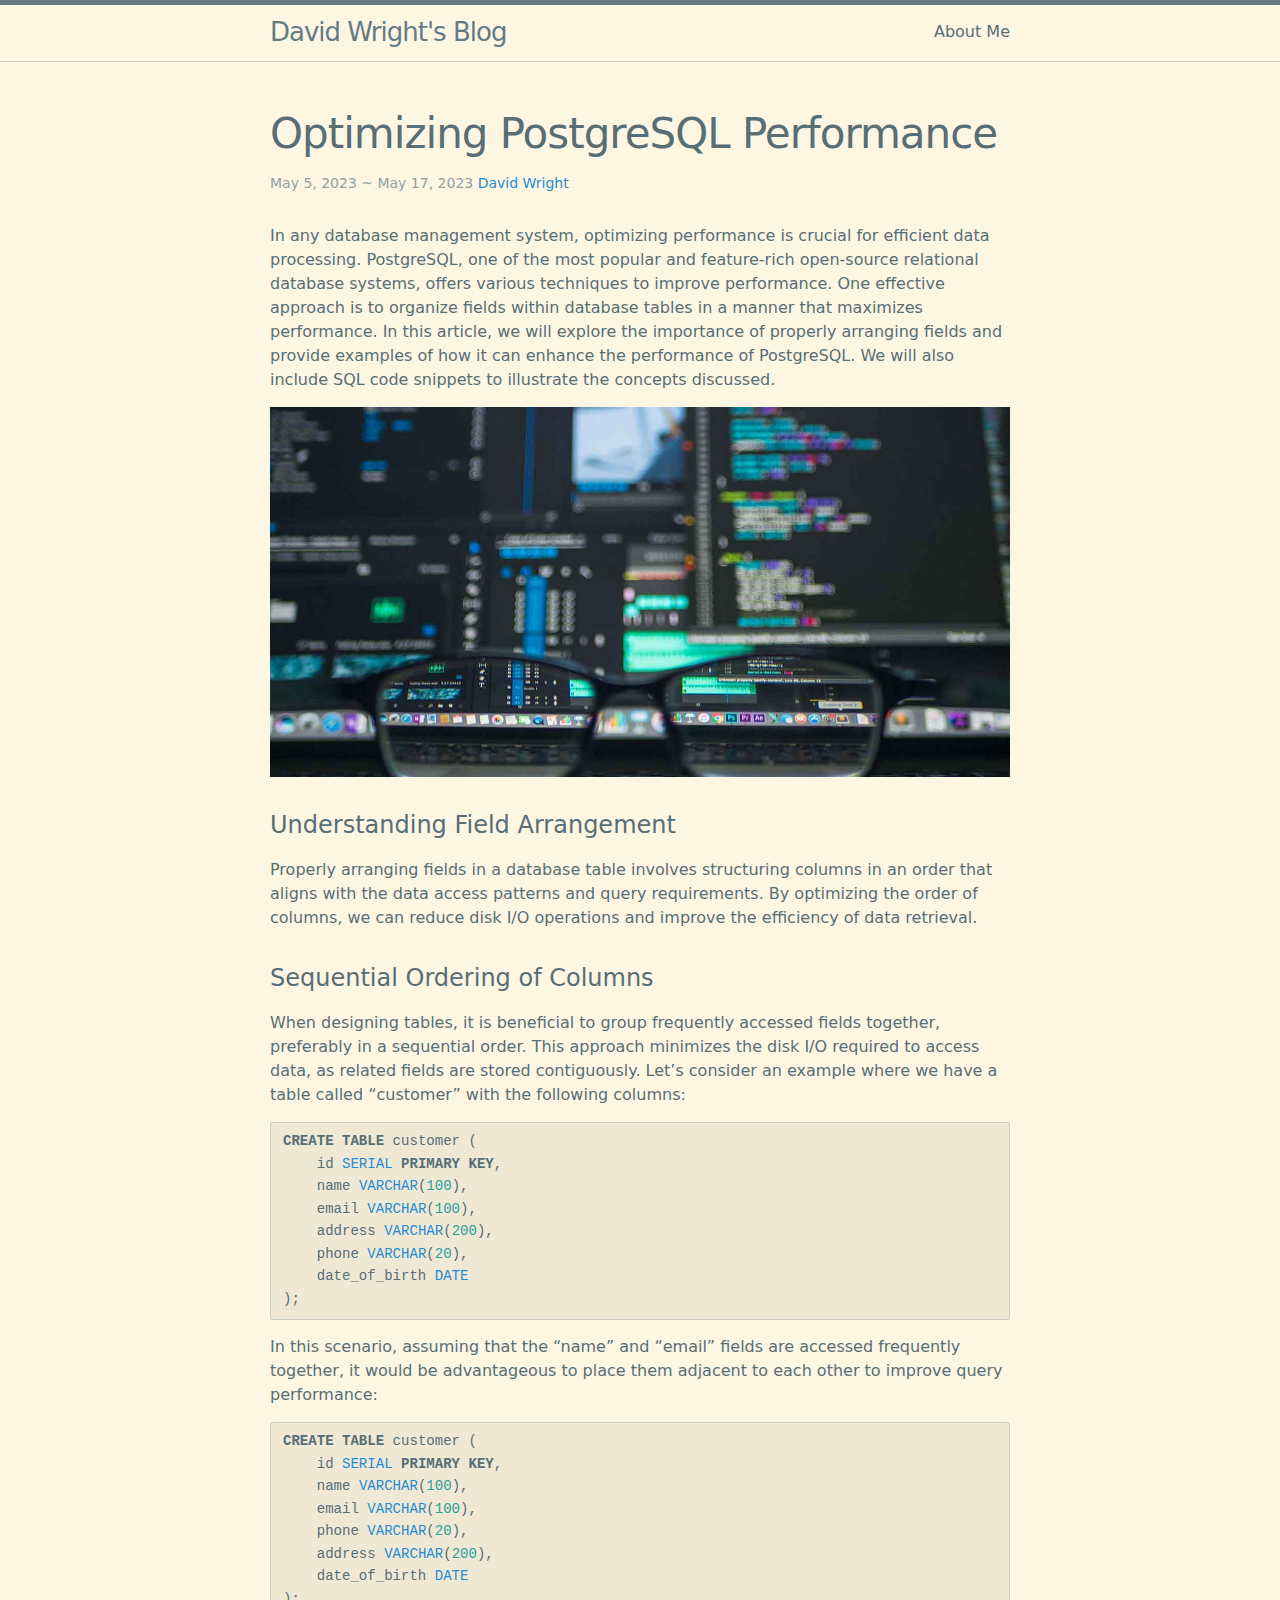
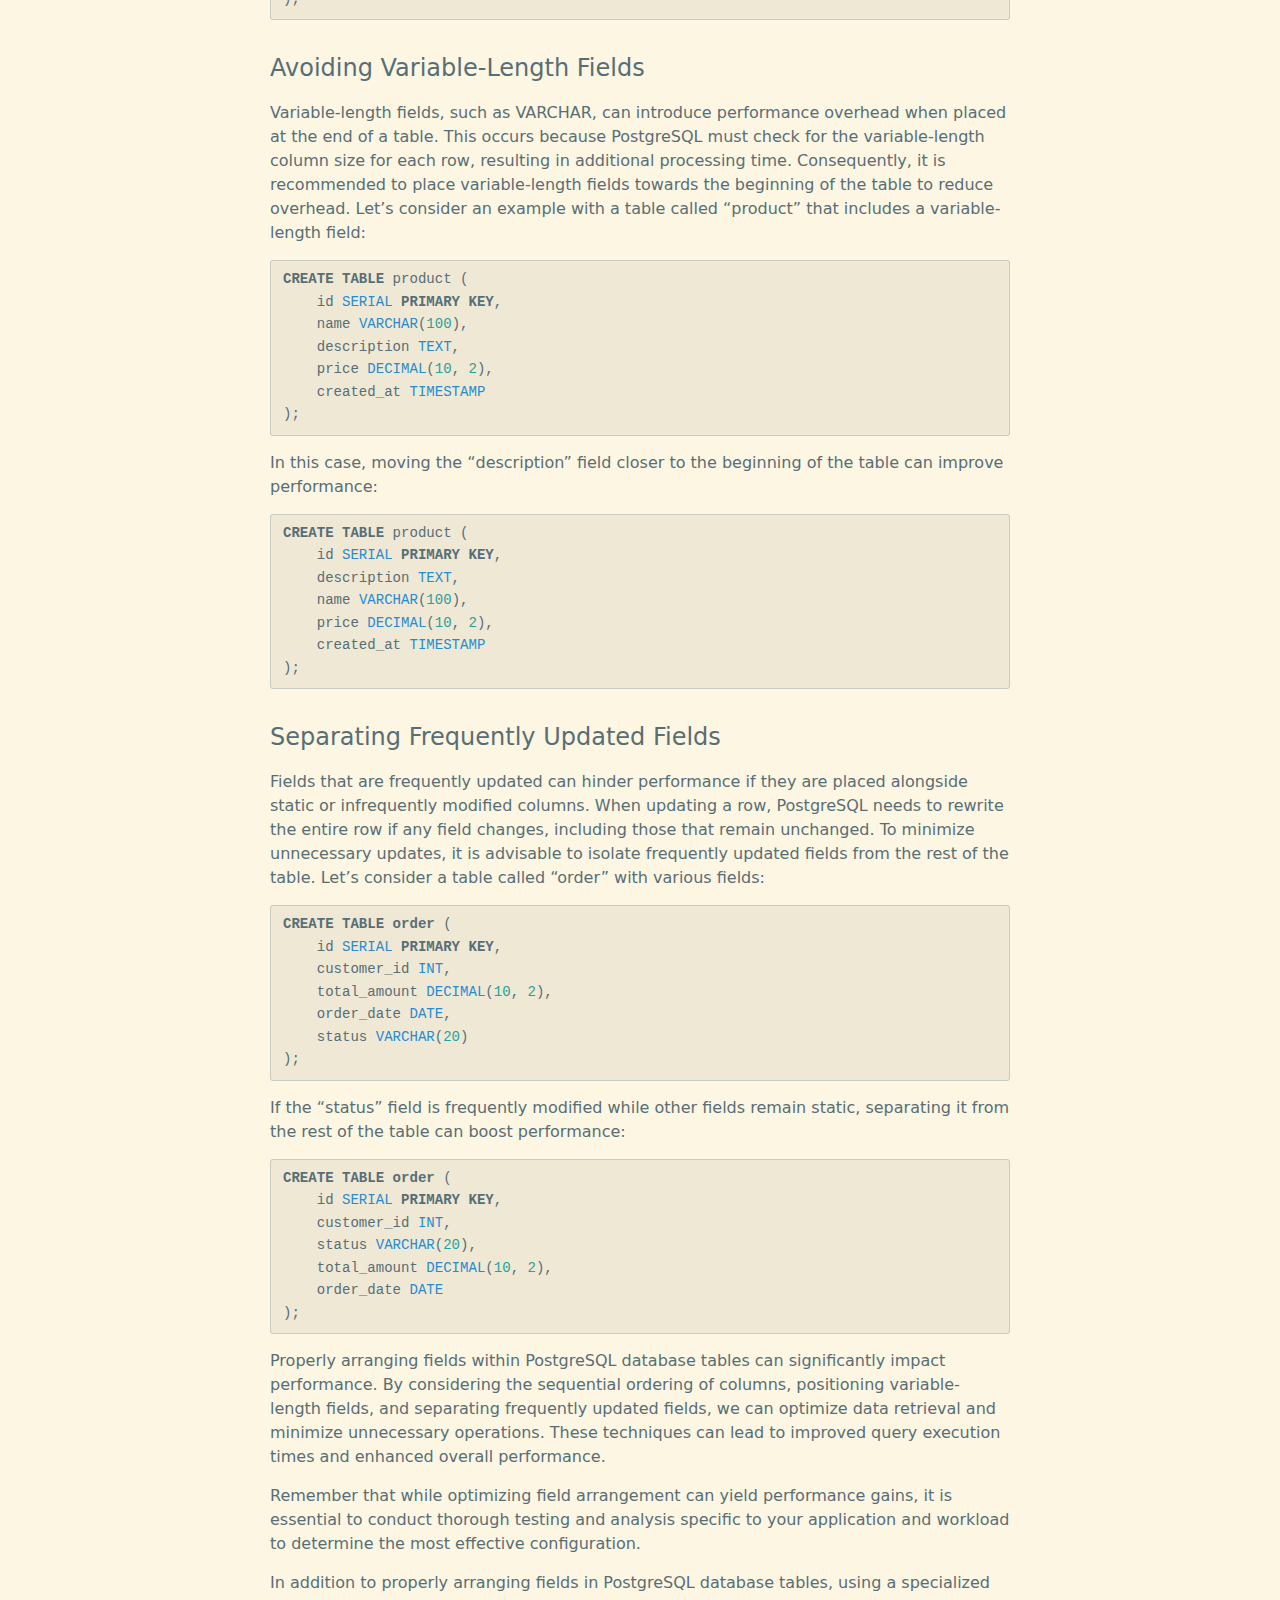
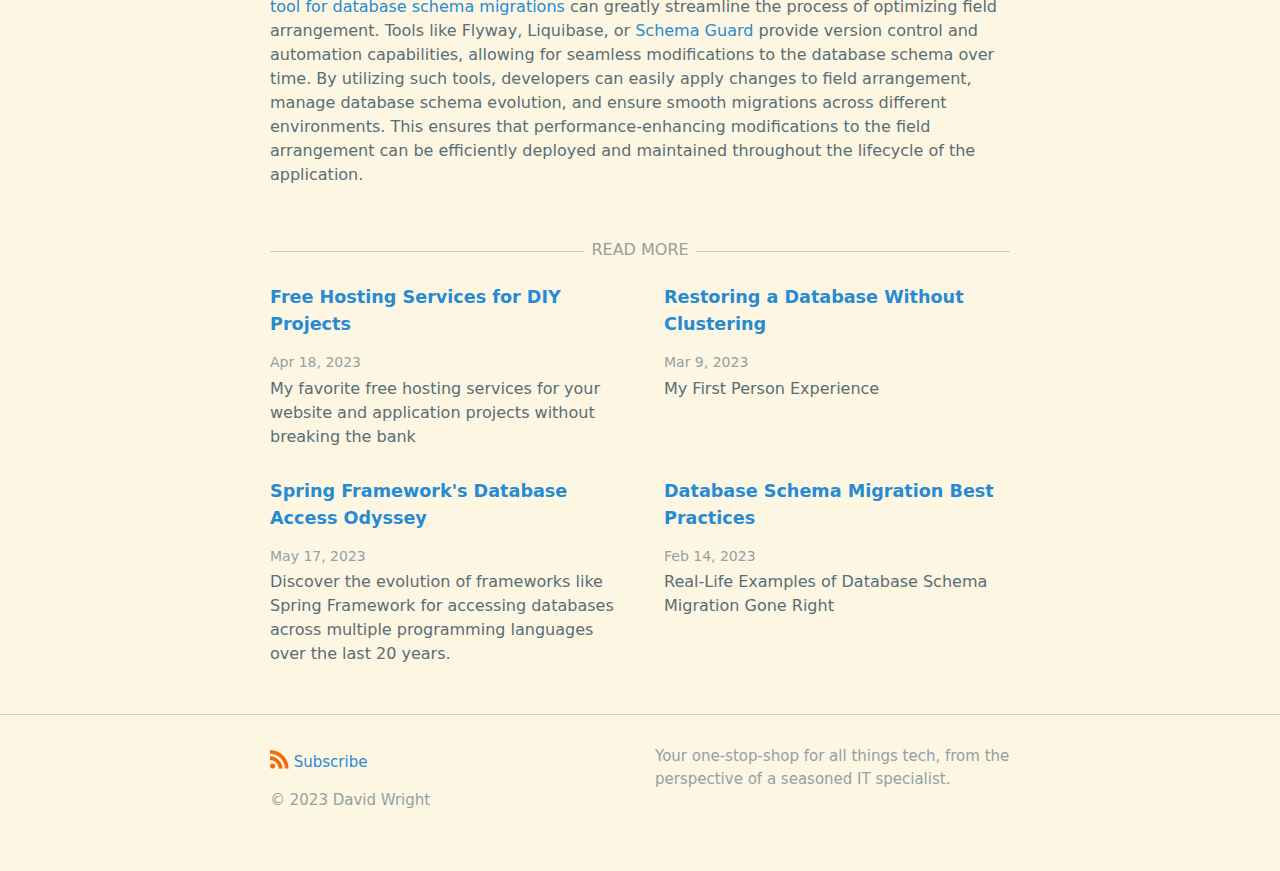
<file: 2023/05/05/optimizing-postgre-performance.html>
<!DOCTYPE html>
<html lang="en"><head>
  <meta charset="utf-8">
  <meta http-equiv="X-UA-Compatible" content="IE=edge">
  <meta name="viewport" content="width=device-width, initial-scale=1"><!-- Begin Jekyll SEO tag v2.8.0 -->
<title>Optimizing PostgreSQL Performance | David Wright’s Blog</title>
<meta name="generator" content="Jekyll v4.3.2" />
<meta property="og:title" content="Optimizing PostgreSQL Performance" />
<meta name="author" content="David Wright" />
<meta property="og:locale" content="en_US" />
<meta name="description" content="Explore the impact of field ordering on query speed in PostgreSQL. Discover how to structure your tables for maximum efficiency, reduce overhead, and achieve lightning-fast data retrieval." />
<meta property="og:description" content="Explore the impact of field ordering on query speed in PostgreSQL. Discover how to structure your tables for maximum efficiency, reduce overhead, and achieve lightning-fast data retrieval." />
<link rel="canonical" href="https://daviddiy.github.io/2023/05/05/optimizing-postgre-performance.html" />
<meta property="og:url" content="https://daviddiy.github.io/2023/05/05/optimizing-postgre-performance.html" />
<meta property="og:site_name" content="David Wright’s Blog" />
<meta property="og:image" content="https://daviddiy.github.io/assets/img/optimization-abstact.jpg" />
<meta property="og:type" content="article" />
<meta property="article:published_time" content="2023-05-05T01:00:00+02:00" />
<meta name="twitter:card" content="summary_large_image" />
<meta property="twitter:image" content="https://daviddiy.github.io/assets/img/optimization-abstact.jpg" />
<meta property="twitter:title" content="Optimizing PostgreSQL Performance" />
<script type="application/ld+json">
{"@context":"https://schema.org","@type":"BlogPosting","author":{"@type":"Person","name":"David Wright","url":"https://daviddiy.github.io/about/"},"dateModified":"2023-05-17T19:16:09+02:00","datePublished":"2023-05-05T01:00:00+02:00","description":"Explore the impact of field ordering on query speed in PostgreSQL. Discover how to structure your tables for maximum efficiency, reduce overhead, and achieve lightning-fast data retrieval.","headline":"Optimizing PostgreSQL Performance","image":"https://daviddiy.github.io/assets/img/optimization-abstact.jpg","mainEntityOfPage":{"@type":"WebPage","@id":"https://daviddiy.github.io/2023/05/05/optimizing-postgre-performance.html"},"url":"https://daviddiy.github.io/2023/05/05/optimizing-postgre-performance.html"}</script>
<!-- End Jekyll SEO tag -->
<link rel="stylesheet" href="/assets/css/style.css"><link type="application/atom+xml" rel="alternate" href="https://daviddiy.github.io/feed.xml" title="David Wright&apos;s Blog" />
</head>
<body><header class="site-header">

  <div class="wrapper"><a class="site-title" rel="author" href="/">David Wright&#39;s Blog</a><nav class="site-nav">
        <input type="checkbox" id="nav-trigger" class="nav-trigger" />
        <label for="nav-trigger">
          <span class="menu-icon">
            <svg viewBox="0 0 18 15" width="18px" height="15px">
              <path d="M18,1.484c0,0.82-0.665,1.484-1.484,1.484H1.484C0.665,2.969,0,2.304,0,1.484l0,0C0,0.665,0.665,0,1.484,0 h15.032C17.335,0,18,0.665,18,1.484L18,1.484z M18,7.516C18,8.335,17.335,9,16.516,9H1.484C0.665,9,0,8.335,0,7.516l0,0 c0-0.82,0.665-1.484,1.484-1.484h15.032C17.335,6.031,18,6.696,18,7.516L18,7.516z M18,13.516C18,14.335,17.335,15,16.516,15H1.484 C0.665,15,0,14.335,0,13.516l0,0c0-0.82,0.665-1.483,1.484-1.483h15.032C17.335,12.031,18,12.695,18,13.516L18,13.516z"/>
            </svg>
          </span>
        </label>

        <div class="trigger"><a class="page-link" href="/about/">About Me</a></div>
      </nav></div>
</header>
<main class="page-content" aria-label="Content">
      <div class="wrapper">
        <article class="post h-entry" itemscope itemtype="http://schema.org/BlogPosting">

    <header class="post-header">
        <h1 class="post-title p-name" itemprop="name headline">Optimizing PostgreSQL Performance</h1>
        <p class="post-meta"><time class="dt-published" datetime="2023-05-05T01:00:00+02:00" itemprop="datePublished">
                May 5, 2023
            </time>~<time class="dt-modified" datetime="2023-05-17T01:00:00+02:00" itemprop="dateModified">
                May 17, 2023
            </time>
            
            <span itemprop="author" itemscope itemtype="http://schema.org/Person">
            <span class="p-author h-card" itemprop="name">
                
                    <a itemprop="url" href="https://daviddiy.github.io/about/">David Wright</a>
                
            </span>
          </span>
            </p>
    </header>

    <div class="post-content e-content" itemprop="articleBody">
        <p>In any database management system, optimizing performance is crucial for efficient data processing. PostgreSQL, one of the most popular and feature-rich open-source relational database systems, offers various techniques to improve performance. One effective approach is to organize fields within database tables in a manner that maximizes performance. In this article, we will explore the importance of properly arranging fields and provide examples of how it can enhance the performance of PostgreSQL. We will also include SQL code snippets to illustrate the concepts discussed.</p>

<p><img src="/assets/img/optimization-abstact.jpg" alt="Performance optimization abstract image" class="img-responsive" itemprop="image" /></p>

<h2 id="understanding-field-arrangement">Understanding Field Arrangement</h2>

<p>Properly arranging fields in a database table involves structuring columns in an order that aligns with the data access patterns and query requirements. By optimizing the order of columns, we can reduce disk I/O operations and improve the efficiency of data retrieval.</p>

<h2 id="sequential-ordering-of-columns">Sequential Ordering of Columns</h2>

<p>When designing tables, it is beneficial to group frequently accessed fields together, preferably in a sequential order. This approach minimizes the disk I/O required to access data, as related fields are stored contiguously. Let’s consider an example where we have a table called “customer” with the following columns:</p>
<div class="language-sql highlighter-rouge"><div class="highlight"><pre class="highlight"><code><span class="k">CREATE</span> <span class="k">TABLE</span> <span class="n">customer</span> <span class="p">(</span>
    <span class="n">id</span> <span class="nb">SERIAL</span> <span class="k">PRIMARY</span> <span class="k">KEY</span><span class="p">,</span>
    <span class="n">name</span> <span class="nb">VARCHAR</span><span class="p">(</span><span class="mi">100</span><span class="p">),</span>
    <span class="n">email</span> <span class="nb">VARCHAR</span><span class="p">(</span><span class="mi">100</span><span class="p">),</span>
    <span class="n">address</span> <span class="nb">VARCHAR</span><span class="p">(</span><span class="mi">200</span><span class="p">),</span>
    <span class="n">phone</span> <span class="nb">VARCHAR</span><span class="p">(</span><span class="mi">20</span><span class="p">),</span>
    <span class="n">date_of_birth</span> <span class="nb">DATE</span>
<span class="p">);</span>
</code></pre></div></div>

<p>In this scenario, assuming that the “name” and “email” fields are accessed frequently together, it would be advantageous to place them adjacent to each other to improve query performance:</p>

<div class="language-sql highlighter-rouge"><div class="highlight"><pre class="highlight"><code><span class="k">CREATE</span> <span class="k">TABLE</span> <span class="n">customer</span> <span class="p">(</span>
    <span class="n">id</span> <span class="nb">SERIAL</span> <span class="k">PRIMARY</span> <span class="k">KEY</span><span class="p">,</span>
    <span class="n">name</span> <span class="nb">VARCHAR</span><span class="p">(</span><span class="mi">100</span><span class="p">),</span>
    <span class="n">email</span> <span class="nb">VARCHAR</span><span class="p">(</span><span class="mi">100</span><span class="p">),</span>
    <span class="n">phone</span> <span class="nb">VARCHAR</span><span class="p">(</span><span class="mi">20</span><span class="p">),</span>
    <span class="n">address</span> <span class="nb">VARCHAR</span><span class="p">(</span><span class="mi">200</span><span class="p">),</span>
    <span class="n">date_of_birth</span> <span class="nb">DATE</span>
<span class="p">);</span>
</code></pre></div></div>

<h2 id="avoiding-variable-length-fields">Avoiding Variable-Length Fields</h2>

<p>Variable-length fields, such as VARCHAR, can introduce performance overhead when placed at the end of a table. This occurs because PostgreSQL must check for the variable-length column size for each row, resulting in additional processing time. Consequently, it is recommended to place variable-length fields towards the beginning of the table to reduce overhead. Let’s consider an example with a table called “product” that includes a variable-length field:</p>

<div class="language-sql highlighter-rouge"><div class="highlight"><pre class="highlight"><code><span class="k">CREATE</span> <span class="k">TABLE</span> <span class="n">product</span> <span class="p">(</span>
    <span class="n">id</span> <span class="nb">SERIAL</span> <span class="k">PRIMARY</span> <span class="k">KEY</span><span class="p">,</span>
    <span class="n">name</span> <span class="nb">VARCHAR</span><span class="p">(</span><span class="mi">100</span><span class="p">),</span>
    <span class="n">description</span> <span class="nb">TEXT</span><span class="p">,</span>
    <span class="n">price</span> <span class="nb">DECIMAL</span><span class="p">(</span><span class="mi">10</span><span class="p">,</span> <span class="mi">2</span><span class="p">),</span>
    <span class="n">created_at</span> <span class="nb">TIMESTAMP</span>
<span class="p">);</span>
</code></pre></div></div>

<p>In this case, moving the “description” field closer to the beginning of the table can improve performance:</p>

<div class="language-sql highlighter-rouge"><div class="highlight"><pre class="highlight"><code><span class="k">CREATE</span> <span class="k">TABLE</span> <span class="n">product</span> <span class="p">(</span>
    <span class="n">id</span> <span class="nb">SERIAL</span> <span class="k">PRIMARY</span> <span class="k">KEY</span><span class="p">,</span>
    <span class="n">description</span> <span class="nb">TEXT</span><span class="p">,</span>
    <span class="n">name</span> <span class="nb">VARCHAR</span><span class="p">(</span><span class="mi">100</span><span class="p">),</span>
    <span class="n">price</span> <span class="nb">DECIMAL</span><span class="p">(</span><span class="mi">10</span><span class="p">,</span> <span class="mi">2</span><span class="p">),</span>
    <span class="n">created_at</span> <span class="nb">TIMESTAMP</span>
<span class="p">);</span>
</code></pre></div></div>

<h2 id="separating-frequently-updated-fields">Separating Frequently Updated Fields</h2>

<p>Fields that are frequently updated can hinder performance if they are placed alongside static or infrequently modified columns. When updating a row, PostgreSQL needs to rewrite the entire row if any field changes, including those that remain unchanged. To minimize unnecessary updates, it is advisable to isolate frequently updated fields from the rest of the table. Let’s consider a table called “order” with various fields:</p>

<div class="language-sql highlighter-rouge"><div class="highlight"><pre class="highlight"><code><span class="k">CREATE</span> <span class="k">TABLE</span> <span class="k">order</span> <span class="p">(</span>
    <span class="n">id</span> <span class="nb">SERIAL</span> <span class="k">PRIMARY</span> <span class="k">KEY</span><span class="p">,</span>
    <span class="n">customer_id</span> <span class="nb">INT</span><span class="p">,</span>
    <span class="n">total_amount</span> <span class="nb">DECIMAL</span><span class="p">(</span><span class="mi">10</span><span class="p">,</span> <span class="mi">2</span><span class="p">),</span>
    <span class="n">order_date</span> <span class="nb">DATE</span><span class="p">,</span>
    <span class="n">status</span> <span class="nb">VARCHAR</span><span class="p">(</span><span class="mi">20</span><span class="p">)</span>
<span class="p">);</span>
</code></pre></div></div>

<p>If the “status” field is frequently modified while other fields remain static, separating it from the rest of the table can boost performance:</p>

<div class="language-sql highlighter-rouge"><div class="highlight"><pre class="highlight"><code><span class="k">CREATE</span> <span class="k">TABLE</span> <span class="k">order</span> <span class="p">(</span>
    <span class="n">id</span> <span class="nb">SERIAL</span> <span class="k">PRIMARY</span> <span class="k">KEY</span><span class="p">,</span>
    <span class="n">customer_id</span> <span class="nb">INT</span><span class="p">,</span>
    <span class="n">status</span> <span class="nb">VARCHAR</span><span class="p">(</span><span class="mi">20</span><span class="p">),</span>
    <span class="n">total_amount</span> <span class="nb">DECIMAL</span><span class="p">(</span><span class="mi">10</span><span class="p">,</span> <span class="mi">2</span><span class="p">),</span>
    <span class="n">order_date</span> <span class="nb">DATE</span>
<span class="p">);</span>
</code></pre></div></div>

<p>Properly arranging fields within PostgreSQL database tables can significantly impact performance. By considering the sequential ordering of columns, positioning variable-length fields, and separating frequently updated fields, we can optimize data retrieval and minimize unnecessary operations. These techniques can lead to improved query execution times and enhanced overall performance.</p>

<p>Remember that while optimizing field arrangement can yield performance gains, it is essential to conduct thorough testing and analysis specific to your application and workload to determine the most effective configuration.</p>

<p>In addition to properly arranging fields in PostgreSQL database tables, using a specialized <a href="/2023/02/14/database-schema-migration-best-practices.html">tool for database schema migrations</a> can greatly streamline the process of optimizing field arrangement. Tools like Flyway, Liquibase, or <a href="https://www.dbinvent.com/rdbm/">Schema Guard</a> provide version control and automation capabilities, allowing for seamless modifications to the database schema over time. By utilizing such tools, developers can easily apply changes to field arrangement, manage database schema evolution, and ensure smooth migrations across different environments. This ensures that performance-enhancing modifications to the field arrangement can be efficiently deployed and maintained throughout the lifecycle of the application.</p>

    </div><div class="nav">
        
        
        <div class="item">
            <h4><a href="/2023/04/18/free-hosting-services-for-diy-projects.html">Free Hosting Services for DIY Projects</a></h4>
            <p class="post-meta"><time class="dt-published" datetime="2023-04-18T01:00:00+02:00" itemprop="datePublished">
                    Apr 18, 2023
                </time>
            </p>
            
            <p>My favorite free hosting services for your website and application projects without breaking the bank</p>
            
        </div>
        
        
        <div class="item">
            <h4><a href="/2023/03/09/the-challenge-of-restoring-a-non-clustered-database.html">Restoring a Database Without Clustering</a></h4>
            <p class="post-meta"><time class="dt-published" datetime="2023-03-09T00:00:00+01:00" itemprop="datePublished">
                    Mar 9, 2023
                </time>
            </p>
            
            <p>My First Person Experience</p>
            
        </div>
        
        
        
        
        <div class="item">
            <h4><a href="/2023/05/17/spring-framework-database-access-odyssey.html">Spring Framework's Database Access Odyssey</a></h4>
            <p class="post-meta"><time class="dt-published" datetime="2023-05-17T01:00:00+02:00" itemprop="datePublished">
                    May 17, 2023
                </time>
            </p>
            
            <p>Discover the evolution of frameworks like Spring Framework for accessing databases across multiple programming languages over the last 20 years.</p>
            
        </div>
        
        
        
        <div class="item">
            <h4><a href="/2023/02/14/database-schema-migration-best-practices.html">Database Schema Migration Best Practices</a></h4>
            <p class="post-meta"><time class="dt-published" datetime="2023-02-14T00:00:00+01:00" itemprop="datePublished">
                    Feb 14, 2023
                </time>
            </p>
            
            <p>Real-Life Examples of Database Schema Migration Gone Right</p>
            
        </div>
        
        
        
    </div>
</article>

      </div>
    </main><footer class="site-footer h-card">
  <data class="u-url" href="/"></data>

  <div class="wrapper">

    <div class="footer-col-wrapper">
      <div class="footer-col">
        <p class="feed-subscribe">
          <a href="https://daviddiy.github.io/feed.xml">
            <svg class="svg-icon orange">
              <use xlink:href="/assets/minima-social-icons.svg#rss"></use>
            </svg><span>Subscribe</span>
          </a>
        </p>
        <ul class="contact-list">
          <li class="p-name">© 2023 David Wright</li>
          
        </ul>
      </div>
      <div class="footer-col">
        <p>Your one-stop-shop for all things tech, from the perspective of a seasoned IT specialist.
</p>
      </div>
    </div>

    <div class="social-links"><ul class="social-media-list"></ul>
</div>

  </div>

</footer>
</body>

</html>
</file>
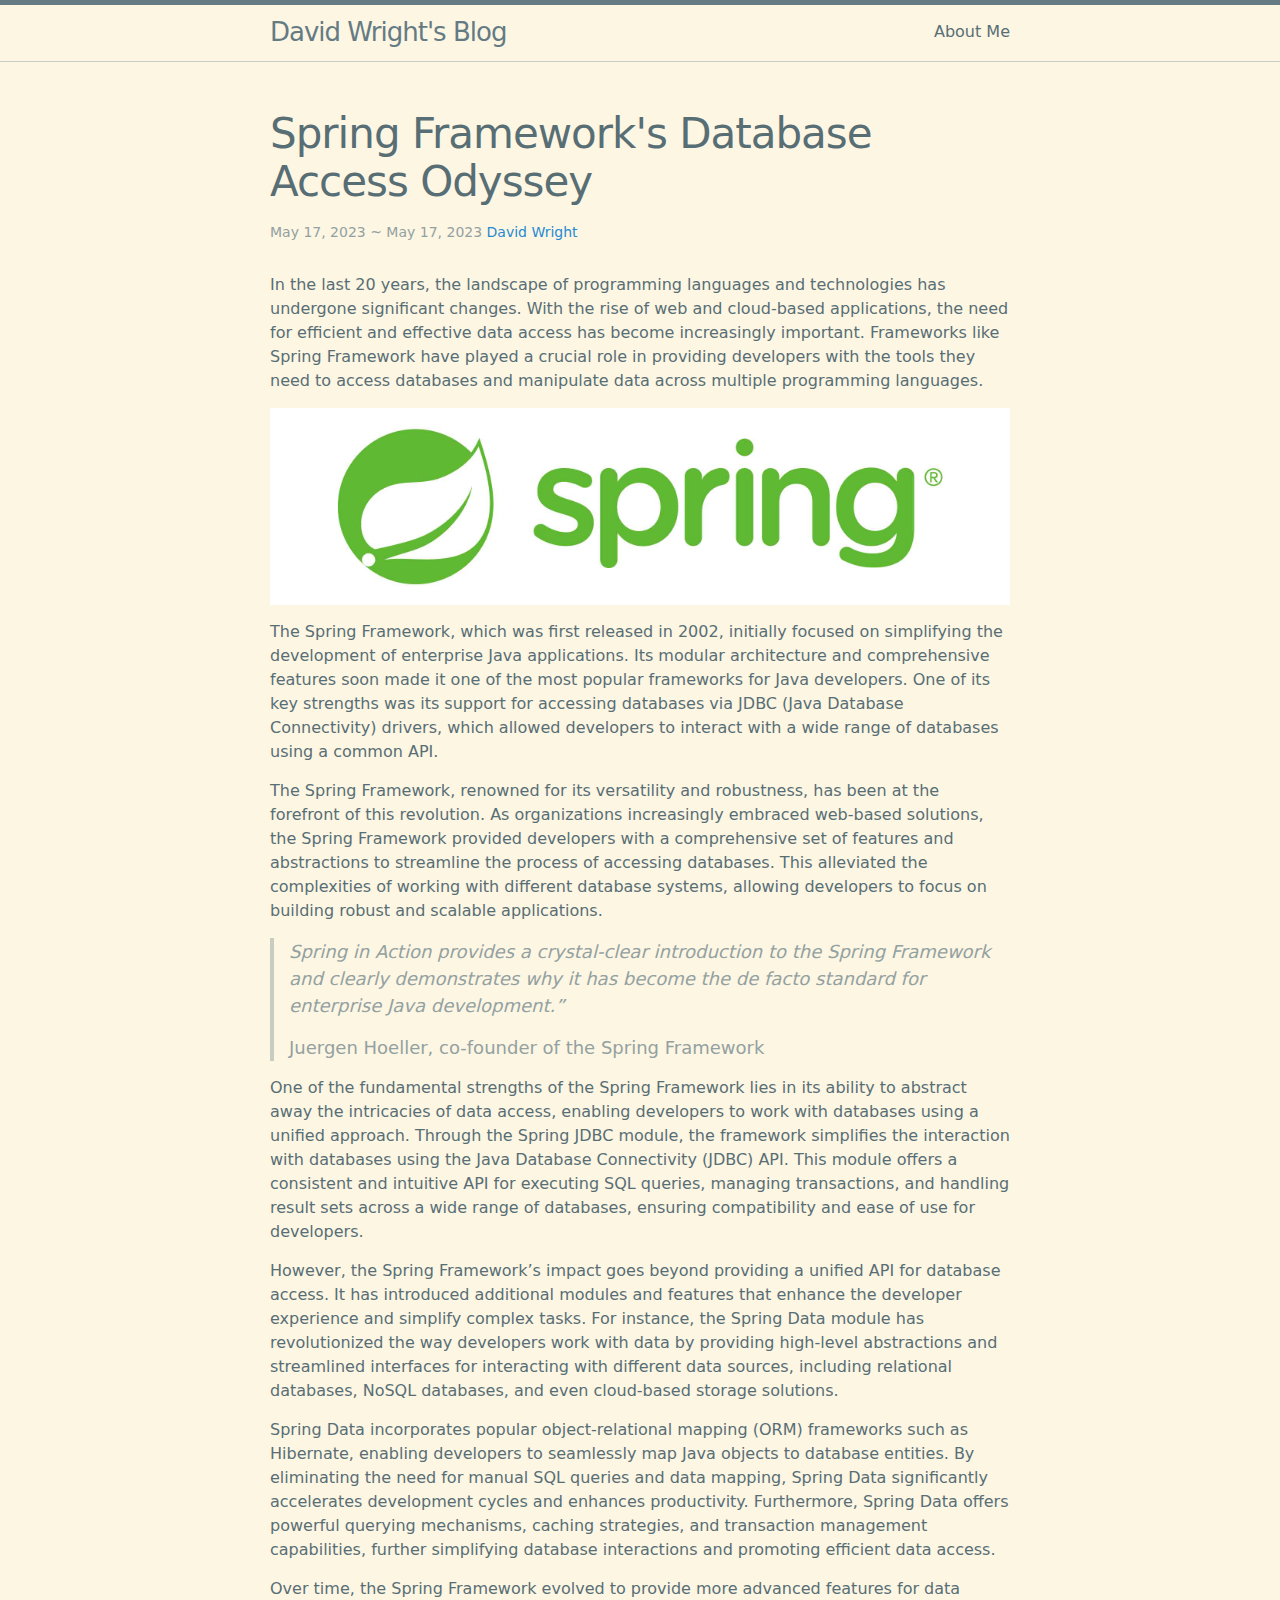
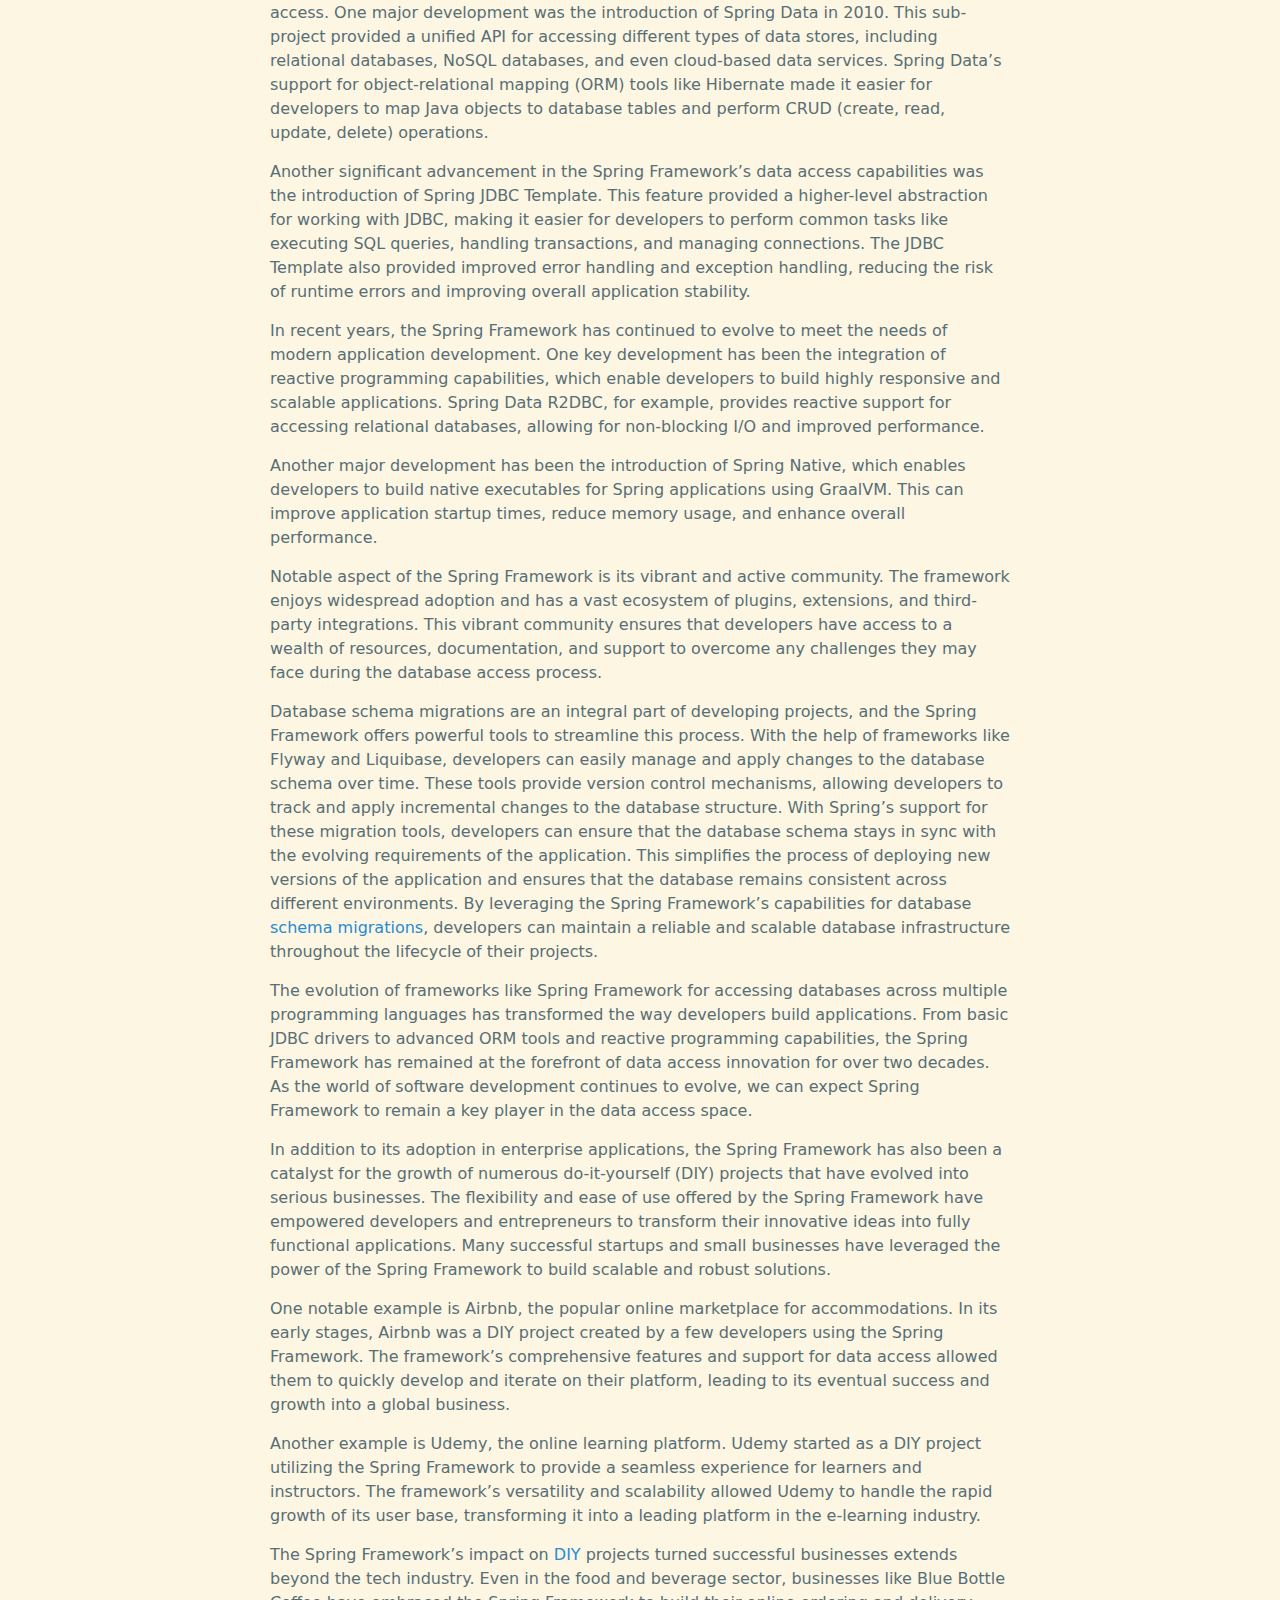
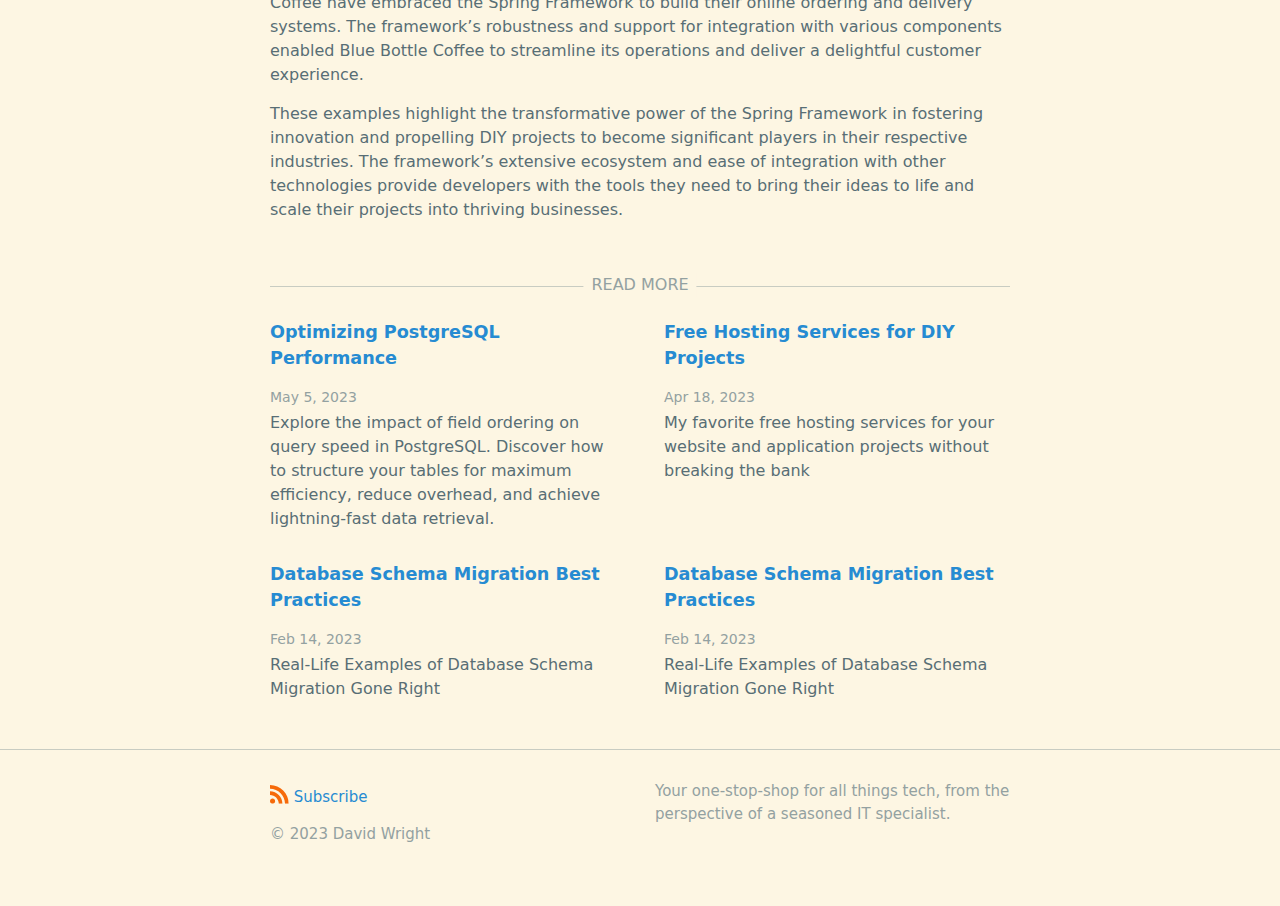
<file: 2023/05/17/spring-framework-database-access-odyssey.html>
<!DOCTYPE html>
<html lang="en"><head>
  <meta charset="utf-8">
  <meta http-equiv="X-UA-Compatible" content="IE=edge">
  <meta name="viewport" content="width=device-width, initial-scale=1"><!-- Begin Jekyll SEO tag v2.8.0 -->
<title>Spring Framework’s Database Access Odyssey | David Wright’s Blog</title>
<meta name="generator" content="Jekyll v4.3.2" />
<meta property="og:title" content="Spring Framework’s Database Access Odyssey" />
<meta name="author" content="David Wright" />
<meta property="og:locale" content="en_US" />
<meta name="description" content="Discover the evolution of frameworks like Spring Framework for accessing databases across multiple programming languages over the last 20 years." />
<meta property="og:description" content="Discover the evolution of frameworks like Spring Framework for accessing databases across multiple programming languages over the last 20 years." />
<link rel="canonical" href="https://daviddiy.github.io/2023/05/17/spring-framework-database-access-odyssey.html" />
<meta property="og:url" content="https://daviddiy.github.io/2023/05/17/spring-framework-database-access-odyssey.html" />
<meta property="og:site_name" content="David Wright’s Blog" />
<meta property="og:image" content="https://daviddiy.github.io/assets/img/spring-framework.jpg" />
<meta property="og:type" content="article" />
<meta property="article:published_time" content="2023-05-17T01:00:00+02:00" />
<meta name="twitter:card" content="summary_large_image" />
<meta property="twitter:image" content="https://daviddiy.github.io/assets/img/spring-framework.jpg" />
<meta property="twitter:title" content="Spring Framework’s Database Access Odyssey" />
<script type="application/ld+json">
{"@context":"https://schema.org","@type":"BlogPosting","author":{"@type":"Person","name":"David Wright","url":"https://daviddiy.github.io/about/"},"dateModified":"2023-05-18T19:08:47+02:00","datePublished":"2023-05-17T01:00:00+02:00","description":"Discover the evolution of frameworks like Spring Framework for accessing databases across multiple programming languages over the last 20 years.","headline":"Spring Framework’s Database Access Odyssey","image":"https://daviddiy.github.io/assets/img/spring-framework.jpg","mainEntityOfPage":{"@type":"WebPage","@id":"https://daviddiy.github.io/2023/05/17/spring-framework-database-access-odyssey.html"},"url":"https://daviddiy.github.io/2023/05/17/spring-framework-database-access-odyssey.html"}</script>
<!-- End Jekyll SEO tag -->
<link rel="stylesheet" href="/assets/css/style.css"><link type="application/atom+xml" rel="alternate" href="https://daviddiy.github.io/feed.xml" title="David Wright&apos;s Blog" />
</head>
<body><header class="site-header">

  <div class="wrapper"><a class="site-title" rel="author" href="/">David Wright&#39;s Blog</a><nav class="site-nav">
        <input type="checkbox" id="nav-trigger" class="nav-trigger" />
        <label for="nav-trigger">
          <span class="menu-icon">
            <svg viewBox="0 0 18 15" width="18px" height="15px">
              <path d="M18,1.484c0,0.82-0.665,1.484-1.484,1.484H1.484C0.665,2.969,0,2.304,0,1.484l0,0C0,0.665,0.665,0,1.484,0 h15.032C17.335,0,18,0.665,18,1.484L18,1.484z M18,7.516C18,8.335,17.335,9,16.516,9H1.484C0.665,9,0,8.335,0,7.516l0,0 c0-0.82,0.665-1.484,1.484-1.484h15.032C17.335,6.031,18,6.696,18,7.516L18,7.516z M18,13.516C18,14.335,17.335,15,16.516,15H1.484 C0.665,15,0,14.335,0,13.516l0,0c0-0.82,0.665-1.483,1.484-1.483h15.032C17.335,12.031,18,12.695,18,13.516L18,13.516z"/>
            </svg>
          </span>
        </label>

        <div class="trigger"><a class="page-link" href="/about/">About Me</a></div>
      </nav></div>
</header>
<main class="page-content" aria-label="Content">
      <div class="wrapper">
        <article class="post h-entry" itemscope itemtype="http://schema.org/BlogPosting">

    <header class="post-header">
        <h1 class="post-title p-name" itemprop="name headline">Spring Framework&#39;s Database Access Odyssey</h1>
        <p class="post-meta"><time class="dt-published" datetime="2023-05-17T01:00:00+02:00" itemprop="datePublished">
                May 17, 2023
            </time>~<time class="dt-modified" datetime="2023-05-17T01:00:00+02:00" itemprop="dateModified">
                May 17, 2023
            </time>
            
            <span itemprop="author" itemscope itemtype="http://schema.org/Person">
            <span class="p-author h-card" itemprop="name">
                
                    <a itemprop="url" href="https://daviddiy.github.io/about/">David Wright</a>
                
            </span>
          </span>
            </p>
    </header>

    <div class="post-content e-content" itemprop="articleBody">
        <p>In the last 20 years, the landscape of programming languages and technologies has undergone significant changes. With the rise of web and cloud-based applications, the need for efficient and effective data access has become increasingly important. Frameworks like Spring Framework have played a crucial role in providing developers with the tools they need to access databases and manipulate data across multiple programming languages.</p>

<p><img src="/assets/img/spring-framework.jpg" alt="Spring Framework logo" class="img-responsive" itemprop="image" /></p>

<p>The Spring Framework, which was first released in 2002, initially focused on simplifying the development of enterprise Java applications. Its modular architecture and comprehensive features soon made it one of the most popular frameworks for Java developers. One of its key strengths was its support for accessing databases via JDBC (Java Database Connectivity) drivers, which allowed developers to interact with a wide range of databases using a common API.</p>

<p>The Spring Framework, renowned for its versatility and robustness, has been at the forefront of this revolution. As organizations increasingly embraced web-based solutions, the Spring Framework provided developers with a comprehensive set of features and abstractions to streamline the process of accessing databases. This alleviated the complexities of working with different database systems, allowing developers to focus on building robust and scalable applications.</p>

<blockquote>
  <p>Spring in Action provides a crystal-clear introduction to the Spring Framework and clearly demonstrates why it has become the de facto standard for enterprise Java development.”</p>

  <p><em>Juergen Hoeller, co-founder of the Spring Framework</em></p>
</blockquote>

<p>One of the fundamental strengths of the Spring Framework lies in its ability to abstract away the intricacies of data access, enabling developers to work with databases using a unified approach. Through the Spring JDBC module, the framework simplifies the interaction with databases using the Java Database Connectivity (JDBC) API. This module offers a consistent and intuitive API for executing SQL queries, managing transactions, and handling result sets across a wide range of databases, ensuring compatibility and ease of use for developers.</p>

<p>However, the Spring Framework’s impact goes beyond providing a unified API for database access. It has introduced additional modules and features that enhance the developer experience and simplify complex tasks. For instance, the Spring Data module has revolutionized the way developers work with data by providing high-level abstractions and streamlined interfaces for interacting with different data sources, including relational databases, NoSQL databases, and even cloud-based storage solutions.</p>

<p>Spring Data incorporates popular object-relational mapping (ORM) frameworks such as Hibernate, enabling developers to seamlessly map Java objects to database entities. By eliminating the need for manual SQL queries and data mapping, Spring Data significantly accelerates development cycles and enhances productivity. Furthermore, Spring Data offers powerful querying mechanisms, caching strategies, and transaction management capabilities, further simplifying database interactions and promoting efficient data access.</p>

<p>Over time, the Spring Framework evolved to provide more advanced features for data access. One major development was the introduction of Spring Data in 2010. This sub-project provided a unified API for accessing different types of data stores, including relational databases, NoSQL databases, and even cloud-based data services. Spring Data’s support for object-relational mapping (ORM) tools like Hibernate made it easier for developers to map Java objects to database tables and perform CRUD (create, read, update, delete) operations.</p>

<p>Another significant advancement in the Spring Framework’s data access capabilities was the introduction of Spring JDBC Template. This feature provided a higher-level abstraction for working with JDBC, making it easier for developers to perform common tasks like executing SQL queries, handling transactions, and managing connections. The JDBC Template also provided improved error handling and exception handling, reducing the risk of runtime errors and improving overall application stability.</p>

<p>In recent years, the Spring Framework has continued to evolve to meet the needs of modern application development. One key development has been the integration of reactive programming capabilities, which enable developers to build highly responsive and scalable applications. Spring Data R2DBC, for example, provides reactive support for accessing relational databases, allowing for non-blocking I/O and improved performance.</p>

<p>Another major development has been the introduction of Spring Native, which enables developers to build native executables for Spring applications using GraalVM. This can improve application startup times, reduce memory usage, and enhance overall performance.</p>

<p>Notable aspect of the Spring Framework is its vibrant and active community. The framework enjoys widespread adoption and has a vast ecosystem of plugins, extensions, and third-party integrations. This vibrant community ensures that developers have access to a wealth of resources, documentation, and support to overcome any challenges they may face during the database access process.</p>

<p>Database schema migrations are an integral part of developing projects, and the Spring Framework offers powerful tools to streamline this process. With the help of frameworks like Flyway and Liquibase, developers can easily manage and apply changes to the database schema over time. These tools provide version control mechanisms, allowing developers to track and apply incremental changes to the database structure. With Spring’s support for these migration tools, developers can ensure that the database schema stays in sync with the evolving requirements of the application. This simplifies the process of deploying new versions of the application and ensures that the database remains consistent across different environments. By leveraging the Spring Framework’s capabilities for database <a href="/2023/02/14/database-schema-migration-best-practices.html">schema migrations</a>, developers can maintain a reliable and scalable database infrastructure throughout the lifecycle of their projects.</p>

<p>The evolution of frameworks like Spring Framework for accessing databases across multiple programming languages has transformed the way developers build applications. From basic JDBC drivers to advanced ORM tools and reactive programming capabilities, the Spring Framework has remained at the forefront of data access innovation for over two decades. As the world of software development continues to evolve, we can expect Spring Framework to remain a key player in the data access space.</p>

<p>In addition to its adoption in enterprise applications, the Spring Framework has also been a catalyst for the growth of numerous do-it-yourself (DIY) projects that have evolved into serious businesses. The flexibility and ease of use offered by the Spring Framework have empowered developers and entrepreneurs to transform their innovative ideas into fully functional applications. Many successful startups and small businesses have leveraged the power of the Spring Framework to build scalable and robust solutions.</p>

<p>One notable example is Airbnb, the popular online marketplace for accommodations. In its early stages, Airbnb was a DIY project created by a few developers using the Spring Framework. The framework’s comprehensive features and support for data access allowed them to quickly develop and iterate on their platform, leading to its eventual success and growth into a global business.</p>

<p>Another example is Udemy, the online learning platform. Udemy started as a DIY project utilizing the Spring Framework to provide a seamless experience for learners and instructors. The framework’s versatility and scalability allowed Udemy to handle the rapid growth of its user base, transforming it into a leading platform in the e-learning industry.</p>

<p>The Spring Framework’s impact on <a href="/2023/04/18/free-hosting-services-for-diy-projects.html">DIY</a> projects turned successful businesses extends beyond the tech industry. Even in the food and beverage sector, businesses like Blue Bottle Coffee have embraced the Spring Framework to build their online ordering and delivery systems. The framework’s robustness and support for integration with various components enabled Blue Bottle Coffee to streamline its operations and deliver a delightful customer experience.</p>

<p>These examples highlight the transformative power of the Spring Framework in fostering innovation and propelling DIY projects to become significant players in their respective industries. The framework’s extensive ecosystem and ease of integration with other technologies provide developers with the tools they need to bring their ideas to life and scale their projects into thriving businesses.</p>

    </div><div class="nav">
        
        
        <div class="item">
            <h4><a href="/2023/05/05/optimizing-postgre-performance.html">Optimizing PostgreSQL Performance</a></h4>
            <p class="post-meta"><time class="dt-published" datetime="2023-05-05T01:00:00+02:00" itemprop="datePublished">
                    May 5, 2023
                </time>
            </p>
            
            <p>Explore the impact of field ordering on query speed in PostgreSQL. Discover how to structure your tables for maximum efficiency, reduce overhead, and achieve lightning-fast data retrieval.</p>
            
        </div>
        
        
        <div class="item">
            <h4><a href="/2023/04/18/free-hosting-services-for-diy-projects.html">Free Hosting Services for DIY Projects</a></h4>
            <p class="post-meta"><time class="dt-published" datetime="2023-04-18T01:00:00+02:00" itemprop="datePublished">
                    Apr 18, 2023
                </time>
            </p>
            
            <p>My favorite free hosting services for your website and application projects without breaking the bank</p>
            
        </div>
        
        
        
        
        
        <div class="item">
            <h4><a href="/2023/02/14/database-schema-migration-best-practices.html">Database Schema Migration Best Practices</a></h4>
            <p class="post-meta"><time class="dt-published" datetime="2023-02-14T00:00:00+01:00" itemprop="datePublished">
                    Feb 14, 2023
                </time>
            </p>
            
            <p>Real-Life Examples of Database Schema Migration Gone Right</p>
            
        </div>
        
        
        
        
        <div class="item">
            <h4><a href="/2023/02/14/database-schema-migration-best-practices.html">Database Schema Migration Best Practices</a></h4>
            <p class="post-meta"><time class="dt-published" datetime="2023-02-14T00:00:00+01:00" itemprop="datePublished">
                    Feb 14, 2023
                </time>
            </p>
            
            <p>Real-Life Examples of Database Schema Migration Gone Right</p>
            
        </div>
        
        
    </div>
</article>

      </div>
    </main><footer class="site-footer h-card">
  <data class="u-url" href="/"></data>

  <div class="wrapper">

    <div class="footer-col-wrapper">
      <div class="footer-col">
        <p class="feed-subscribe">
          <a href="https://daviddiy.github.io/feed.xml">
            <svg class="svg-icon orange">
              <use xlink:href="/assets/minima-social-icons.svg#rss"></use>
            </svg><span>Subscribe</span>
          </a>
        </p>
        <ul class="contact-list">
          <li class="p-name">© 2023 David Wright</li>
          
        </ul>
      </div>
      <div class="footer-col">
        <p>Your one-stop-shop for all things tech, from the perspective of a seasoned IT specialist.
</p>
      </div>
    </div>

    <div class="social-links"><ul class="social-media-list"></ul>
</div>

  </div>

</footer>
</body>

</html>
</file>
<file: assets/css/style.css>
:root {
  --solarized-mono3: #fdf6e3;
  --solarized-mono2: #eee8d5;
  --solarized-mono1: #93a1a1;
  --solarized-mono00: #657b83;
  --solarized-mono01: #586e75;
  --solarized-mix1: #c8ccc2;
  --solarized-mix2: #4683ab;
  --solarized-mix3: #f6efdc;
}

@media (prefers-color-scheme: dark) {
  :root {
    --solarized-mono3: #002b36;
    --solarized-mono2: #073642;
    --solarized-mono1: #586e75;
    --solarized-mono00: #839496;
    --solarized-mono01: #93a1a1;
    --solarized-mix1: #2c4d56;
    --solarized-mix2: #5590b4;
    --solarized-mix3: #04313c;
  }
}
.highlight .c {
  color: var(--solarized-mono1);
  font-style: italic;
}
.highlight .err {
  color: #dc322f;
}
.highlight .k {
  color: var(--solarized-mono01);
  font-weight: bold;
}
.highlight .o {
  color: var(--solarized-mono01);
  font-weight: bold;
}
.highlight .cm {
  color: var(--solarized-mono1);
  font-style: italic;
}
.highlight .cp {
  color: var(--solarized-mono1);
  font-weight: bold;
}
.highlight .c1 {
  color: var(--solarized-mono1);
  font-style: italic;
}
.highlight .cs {
  color: var(--solarized-mono1);
  font-weight: bold;
  font-style: italic;
}
.highlight .gd {
  color: #dc322f;
}
.highlight .gd .x {
  color: #dc322f;
}
.highlight .ge {
  color: var(--solarized-mono00);
  font-style: italic;
}
.highlight .gr {
  color: #dc322f;
}
.highlight .gh {
  color: var(--solarized-mono1);
}
.highlight .gi {
  color: #859900;
}
.highlight .gi .x {
  color: #859900;
}
.highlight .go {
  color: var(--solarized-mono00);
}
.highlight .gp {
  color: var(--solarized-mono00);
}
.highlight .gs {
  color: var(--solarized-mono01);
  font-weight: bold;
}
.highlight .gu {
  color: var(--solarized-mono1);
}
.highlight .gt {
  color: #dc322f;
}
.highlight .kc {
  color: var(--solarized-mono01);
  font-weight: bold;
}
.highlight .kd {
  color: var(--solarized-mono01);
  font-weight: bold;
}
.highlight .kp {
  color: var(--solarized-mono01);
  font-weight: bold;
}
.highlight .kr {
  color: var(--solarized-mono01);
  font-weight: bold;
}
.highlight .kt {
  color: #6c71c4;
  font-weight: bold;
}
.highlight .m {
  color: #2aa198;
}
.highlight .s {
  color: #d33682;
}
.highlight .na {
  color: #2aa198;
}
.highlight .nb {
  color: #268bd2;
}
.highlight .nc {
  color: #6c71c4;
  font-weight: bold;
}
.highlight .no {
  color: #2aa198;
}
.highlight .ni {
  color: #6c71c4;
}
.highlight .ne {
  color: #6c71c4;
  font-weight: bold;
}
.highlight .nf {
  color: #268bd2;
  font-weight: bold;
}
.highlight .nn {
  color: var(--solarized-mono00);
}
.highlight .nt {
  color: #268bd2;
}
.highlight .nv {
  color: #2aa198;
}
.highlight .ow {
  color: var(--solarized-mono01);
  font-weight: bold;
}
.highlight .w {
  color: var(--solarized-mono1);
}
.highlight .mf {
  color: #2aa198;
}
.highlight .mh {
  color: #2aa198;
}
.highlight .mi {
  color: #2aa198;
}
.highlight .mo {
  color: #2aa198;
}
.highlight .sb {
  color: #d33682;
}
.highlight .sc {
  color: #d33682;
}
.highlight .sd {
  color: #d33682;
}
.highlight .s2 {
  color: #d33682;
}
.highlight .se {
  color: #d33682;
}
.highlight .sh {
  color: #d33682;
}
.highlight .si {
  color: #d33682;
}
.highlight .sx {
  color: #d33682;
}
.highlight .sr {
  color: #859900;
}
.highlight .s1 {
  color: #d33682;
}
.highlight .ss {
  color: #d33682;
}
.highlight .bp {
  color: var(--solarized-mono1);
}
.highlight .vc {
  color: #2aa198;
}
.highlight .vg {
  color: #2aa198;
}
.highlight .vi {
  color: #2aa198;
}
.highlight .il {
  color: #2aa198;
}

html {
  font-size: 16px;
}

/**
 * Reset some basic elements
 */
body, h1, h2, h3, h4, h5, h6,
p, blockquote, pre, hr,
dl, dd, ol, ul, figure {
  margin: 0;
  padding: 0;
}

/**
 * Basic styling
 */
body {
  font: 400 16px/1.5 -apple-system, system-ui, BlinkMacSystemFont, "Segoe UI", "Segoe UI Emoji", "Segoe UI Symbol", "Apple Color Emoji", Roboto, Helvetica, Arial, sans-serif;
  color: var(--solarized-mono01);
  background-color: var(--solarized-mono3);
  -webkit-text-size-adjust: 100%;
  -webkit-font-feature-settings: "kern" 1;
  -moz-font-feature-settings: "kern" 1;
  -o-font-feature-settings: "kern" 1;
  font-feature-settings: "kern" 1;
  font-kerning: normal;
  display: flex;
  min-height: 100vh;
  flex-direction: column;
  overflow-wrap: break-word;
}

/**
 * Set `margin-bottom` to maintain vertical rhythm
 */
h1, h2, h3, h4, h5, h6,
p, blockquote, pre,
ul, ol, dl, figure,
.highlight {
  margin-bottom: 15px;
}

hr {
  margin-top: 30px;
  margin-bottom: 30px;
}

/**
 * `main` element
 */
main {
  display: block; /* Default value of `display` of `main` element is 'inline' in IE 11. */
}

/**
 * Images
 */
img {
  max-width: 100%;
  vertical-align: middle;
}

/**
 * Figures
 */
figure > img {
  display: block;
}

figcaption {
  font-size: 14px;
}

/**
 * Lists
 */
ul, ol {
  margin-left: 30px;
}

li > ul,
li > ol {
  margin-bottom: 0;
}

/**
 * Headings
 */
h1, h2, h3, h4, h5, h6 {
  font-weight: 400;
}

/**
 * Links
 */
a {
  color: #268bd2;
  text-decoration: none;
}
a:visited {
  color: var(--solarized-mix2);
}
a:hover {
  color: var(--solarized-mono00);
  text-decoration: underline;
}
.social-media-list a:hover, .pagination a:hover {
  text-decoration: none;
}
.social-media-list a:hover .username, .pagination a:hover .username {
  text-decoration: underline;
}

/**
 * Blockquotes
 */
blockquote {
  color: var(--solarized-mono1);
  border-left: 4px solid var(--solarized-mix1);
  padding-left: 15px;
  font-size: 1.125rem;
  font-style: italic;
}
blockquote > :last-child {
  margin-bottom: 0;
}
blockquote i, blockquote em {
  font-style: normal;
}

/**
 * Code formatting
 */
pre,
code {
  font-family: "Menlo", "Inconsolata", "Consolas", "Roboto Mono", "Ubuntu Mono", "Liberation Mono", "Courier New", monospace;
  font-size: 0.9375em;
  border: 1px solid var(--solarized-mix1);
  border-radius: 3px;
  background-color: var(--solarized-mono2);
}

code {
  padding: 1px 5px;
}

pre {
  padding: 8px 12px;
  overflow-x: auto;
}
pre > code {
  border: 0;
  padding-right: 0;
  padding-left: 0;
}

.highlight {
  border-radius: 3px;
  background: var(--solarized-mono2);
}
.highlighter-rouge .highlight {
  background: var(--solarized-mono2);
}

/**
 * Wrapper
 */
.wrapper {
  max-width: calc(800px - (30px));
  margin-right: auto;
  margin-left: auto;
  padding-right: 15px;
  padding-left: 15px;
}
@media screen and (min-width: 800px) {
  .wrapper {
    max-width: calc(800px - (30px * 2));
    padding-right: 30px;
    padding-left: 30px;
  }
}

/**
 * Clearfix
 */
.wrapper:after {
  content: "";
  display: table;
  clear: both;
}

/**
 * Icons
 */
.orange {
  color: #f66a0a;
}

.grey {
  color: #828282;
}

.svg-icon {
  width: 1.25em;
  height: 1.25em;
  display: inline-block;
  fill: currentColor;
  vertical-align: text-bottom;
}

/**
 * Tables
 */
table {
  margin-bottom: 30px;
  width: 100%;
  text-align: left;
  color: var(--solarized-mono00);
  border-collapse: collapse;
  border: 1px solid var(--solarized-mono1);
}
table tr:nth-child(even) {
  background-color: var(--solarized-mix3);
}
table th, table td {
  padding: 10px 15px;
}
table th {
  background-color: var(--solarized-mono2);
  border: 1px solid var(--solarized-mono1);
}
table td {
  border: 1px solid var(--solarized-mono1);
}
@media screen and (max-width: 800px) {
  table {
    display: block;
    overflow-x: auto;
    -webkit-overflow-scrolling: touch;
    -ms-overflow-style: -ms-autohiding-scrollbar;
  }
}

/**
 * Site header
 */
.site-header {
  border-top: 5px solid var(--solarized-mono00);
  border-bottom: 1px solid var(--solarized-mix1);
  min-height: 55.95px;
  line-height: 54px;
  position: relative;
}

.site-title {
  font-size: 1.625rem;
  font-weight: 300;
  letter-spacing: -1px;
  margin-bottom: 0;
  float: left;
}
@media screen and (max-width: 600px) {
  .site-title {
    padding-right: 45px;
  }
}
.site-title, .site-title:visited {
  color: var(--solarized-mono00);
}

.site-nav {
  position: absolute;
  top: 9px;
  right: 15px;
  background-color: var(--solarized-mono3);
  border: 1px solid var(--solarized-mix1);
  border-radius: 5px;
  text-align: right;
}
.site-nav .nav-trigger {
  display: none;
}
.site-nav .menu-icon {
  float: right;
  width: 36px;
  height: 26px;
  line-height: 0;
  padding-top: 10px;
  text-align: center;
}
.site-nav .menu-icon > svg path {
  fill: var(--solarized-mono00);
}
.site-nav label[for=nav-trigger] {
  display: block;
  float: right;
  width: 36px;
  height: 36px;
  z-index: 2;
  cursor: pointer;
}
.site-nav input ~ .trigger {
  clear: both;
  display: none;
}
.site-nav input:checked ~ .trigger {
  display: block;
  padding-bottom: 5px;
}
.site-nav .page-link {
  color: var(--solarized-mono01);
  line-height: 1.5;
  display: block;
  padding: 5px 10px;
  margin-left: 20px;
}
.site-nav .page-link:not(:last-child) {
  margin-right: 0;
}
@media screen and (min-width: 600px) {
  .site-nav {
    position: static;
    float: right;
    border: none;
    background-color: inherit;
  }
  .site-nav label[for=nav-trigger] {
    display: none;
  }
  .site-nav .menu-icon {
    display: none;
  }
  .site-nav input ~ .trigger {
    display: block;
  }
  .site-nav .page-link {
    display: inline;
    padding: 0;
    margin-left: auto;
  }
  .site-nav .page-link:not(:last-child) {
    margin-right: 20px;
  }
}

/**
 * Site footer
 */
.site-footer {
  border-top: 1px solid var(--solarized-mix1);
  padding: 30px 0;
}

.footer-heading {
  font-size: 1.125rem;
  margin-bottom: 15px;
}

.feed-subscribe .svg-icon {
  padding: 5px 5px 2px 0;
}

.contact-list,
.social-media-list,
.pagination {
  list-style: none;
  margin-left: 0;
}

.footer-col-wrapper,
.social-links {
  font-size: 0.9375rem;
  color: var(--solarized-mono1);
}

.footer-col {
  margin-bottom: 15px;
}

.footer-col-1,
.footer-col-2 {
  width: calc(50% - (30px / 2));
}

.footer-col-3 {
  width: calc(100% - (30px / 2));
}

@media screen and (min-width: 800px) {
  .footer-col-1 {
    width: calc(35% - (30px / 2));
  }
  .footer-col-2 {
    width: calc(20% - (30px / 2));
  }
  .footer-col-3 {
    width: calc(45% - (30px / 2));
  }
}
@media screen and (min-width: 600px) {
  .footer-col-wrapper {
    display: flex;
  }
  .footer-col {
    width: calc(100% - (30px / 2));
    padding: 0 15px;
  }
  .footer-col:first-child {
    padding-right: 15px;
    padding-left: 0;
  }
  .footer-col:last-child {
    padding-right: 0;
    padding-left: 15px;
  }
}
/**
 * Page content
 */
.page-content {
  padding: 3em 0;
  flex: 1 0 auto;
}

.page-heading {
  font-size: 2rem;
}

.post-list-heading {
  font-size: 1.75rem;
}

.post-list {
  margin-left: 0;
  list-style: none;
}
.post-list > li {
  margin-bottom: 30px;
}

.post-meta {
  font-size: 14px;
  color: var(--solarized-mono1);
}

.post-link {
  display: block;
  font-size: 1.5rem;
}

/**
 * Posts
 */
.post-header {
  margin-bottom: 30px;
}

.post-title,
.post-content h1 {
  font-size: 2.625rem;
  letter-spacing: -1px;
  line-height: 1.15;
}
@media screen and (min-width: 800px) {
  .post-title,
  .post-content h1 {
    font-size: 2.625rem;
  }
}

.post-content {
  margin-bottom: 30px;
}
.post-content h1, .post-content h2, .post-content h3, .post-content h4, .post-content h5, .post-content h6 {
  margin-top: 30px;
}
.post-content h2 {
  font-size: 1.5rem;
}
@media screen and (min-width: 800px) {
  .post-content h2 {
    font-size: 1.5rem;
  }
}
.post-content h3 {
  font-size: 1.375rem;
}
@media screen and (min-width: 800px) {
  .post-content h3 {
    font-size: 1.625rem;
  }
}
.post-content h4 {
  font-size: 1.25rem;
}
.post-content h5 {
  font-size: 1.125rem;
}
.post-content h6 {
  font-size: 1.0625rem;
}

.social-media-list, .pagination {
  display: table;
  margin: 0 auto;
}
.social-media-list li, .pagination li {
  float: left;
  margin: 5px 10px 5px 0;
}
.social-media-list li:last-of-type, .pagination li:last-of-type {
  margin-right: 0;
}
.social-media-list li a, .pagination li a {
  display: block;
  padding: 10px 12px;
  border: 1px solid var(--solarized-mix1);
}
.social-media-list li a:hover, .pagination li a:hover {
  border-color: var(--solarized-mono1);
}

/**
 * Pagination navbar
 */
.pagination {
  margin-bottom: 30px;
}
.pagination li a, .pagination li div {
  min-width: 41px;
  text-align: center;
  box-sizing: border-box;
}
.pagination li div {
  display: block;
  padding: 7.5px;
  border: 1px solid transparent;
}
.pagination li div.pager-edge {
  color: var(--solarized-mix1);
  border: 1px dashed;
}

/**
 * Grid helpers
 */
@media screen and (min-width: 800px) {
  .one-half {
    width: calc(50% - (30px / 2));
  }
}
.nav {
  position: relative;
  display: grid;
  gap: 1.85em 3em;
  grid-template-columns: 1fr;
  border-top: 1px solid var(--solarized-mix1);
  padding-top: 2em;
  margin-top: 4em;
}

@media screen and (min-width: 800px) {
  .nav {
    grid-template-columns: 1fr 1fr;
  }
}
.nav:before {
  content: "READ MORE";
  position: absolute;
  top: -2px;
  left: 50%;
  transform: translate(-50%, -50%);
  color: var(--solarized-mono1);
  padding: 0 0.5em;
  background-color: var(--solarized-mono3);
}

.nav .item h4 {
  font-size: 1.1em;
  font-weight: bold;
  text-decoration: none;
}

.nav .item .post-meta {
  margin-bottom: 0.25em;
}

.nav .item > *:last-child {
  padding-bottom: 0;
  margin-bottom: 0;
}

/*# sourceMappingURL=style.css.map */
</file>
